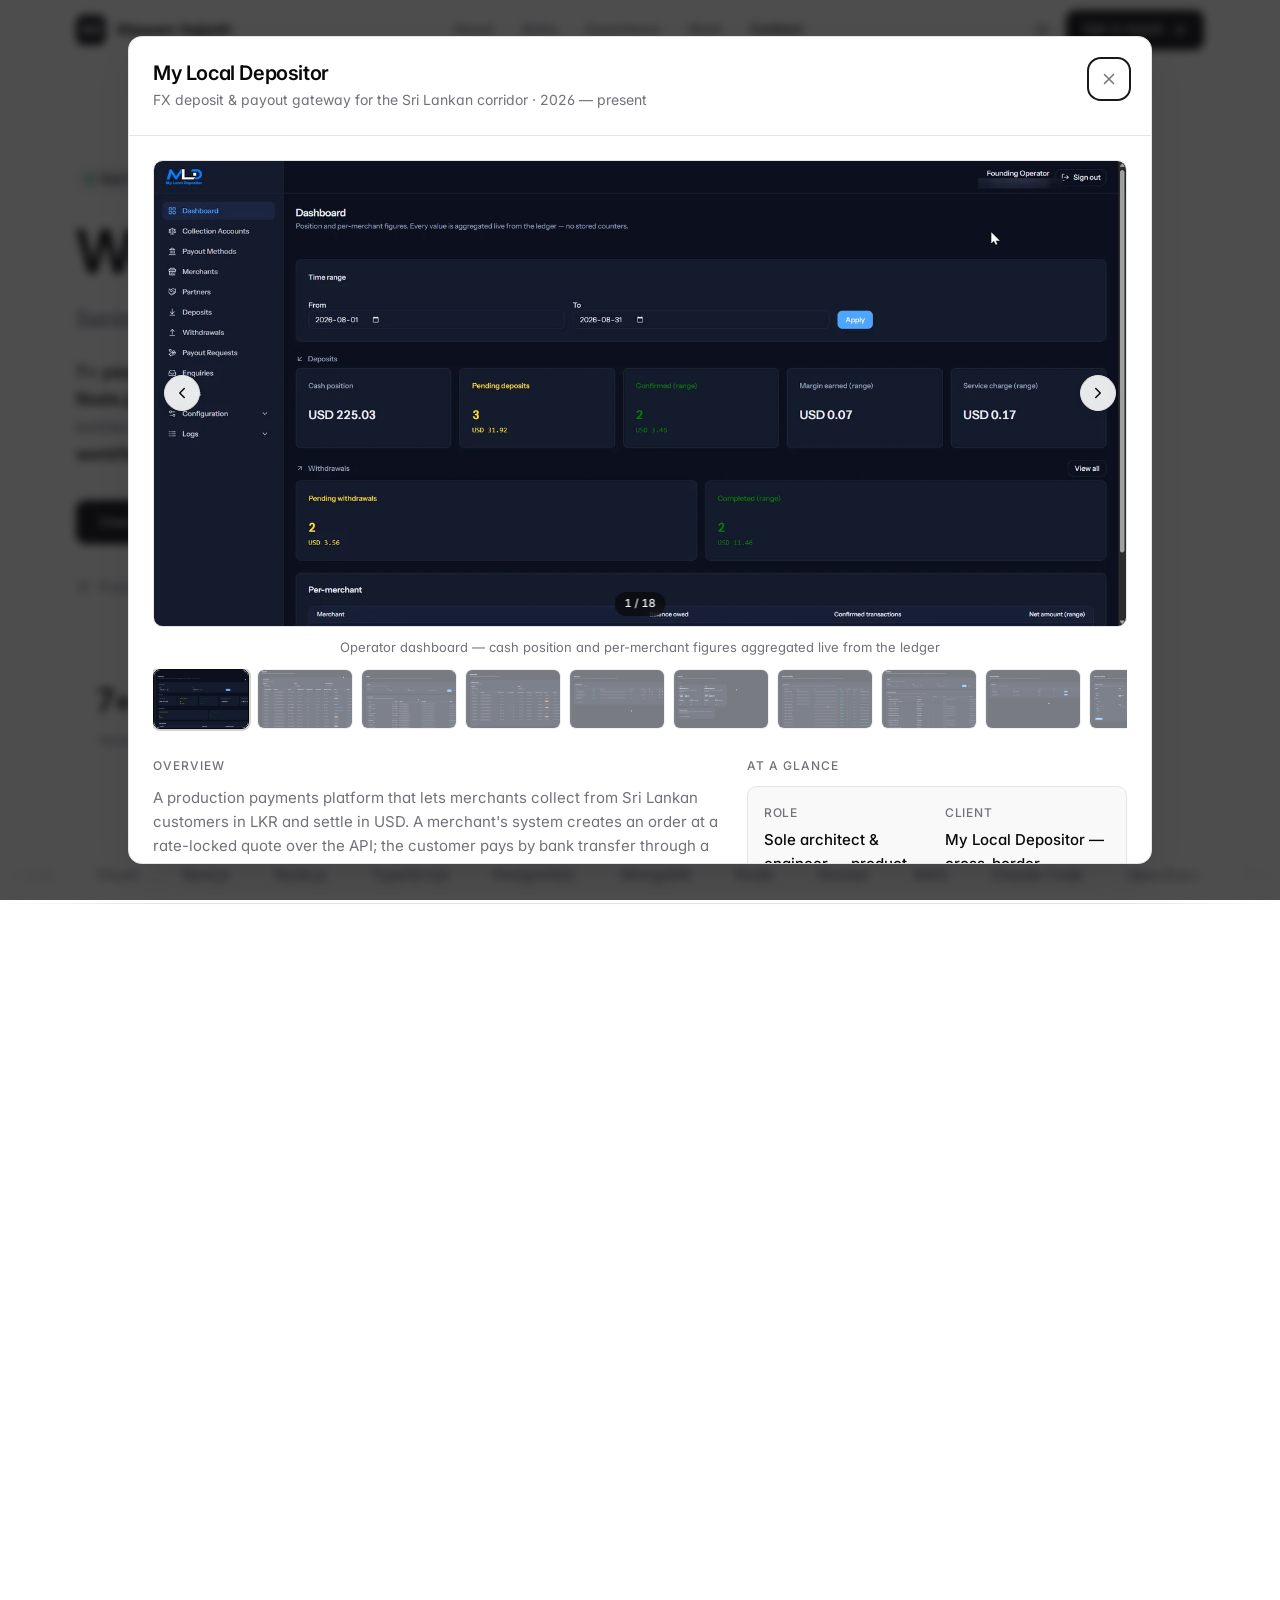
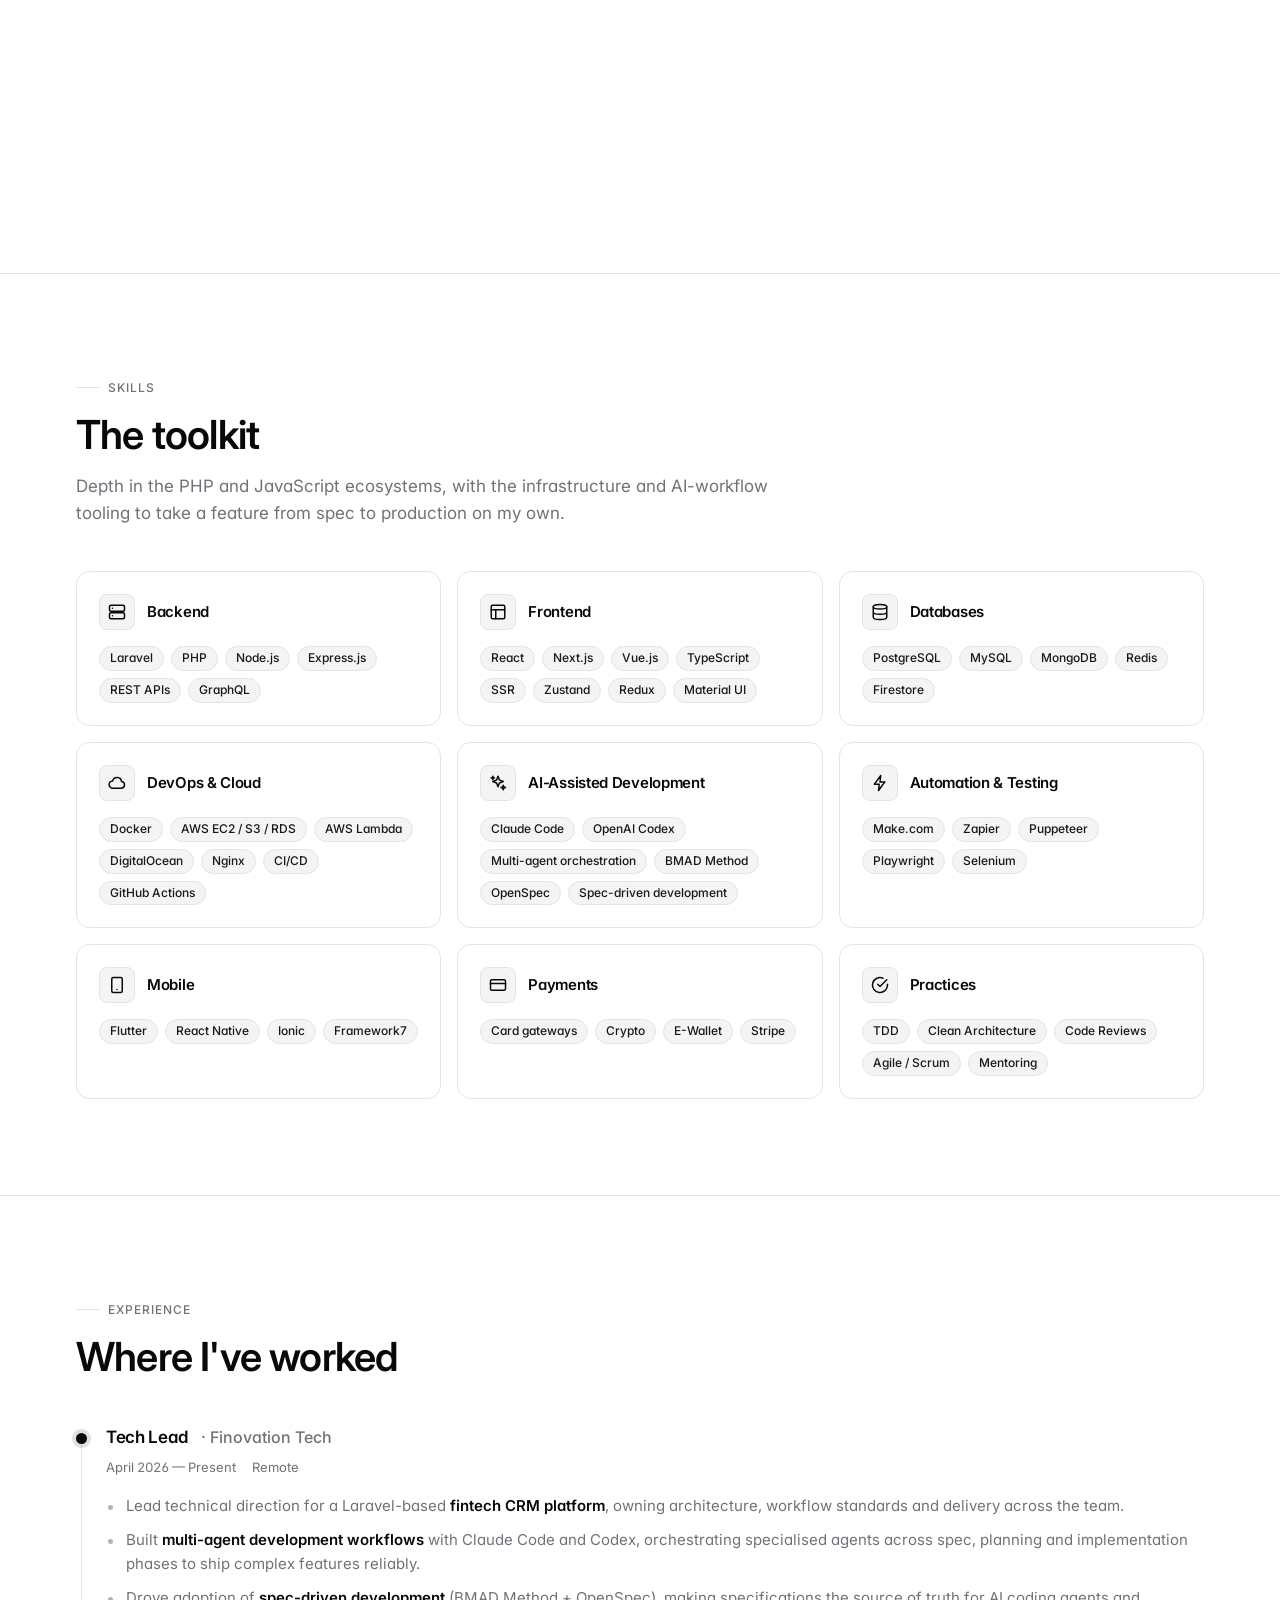
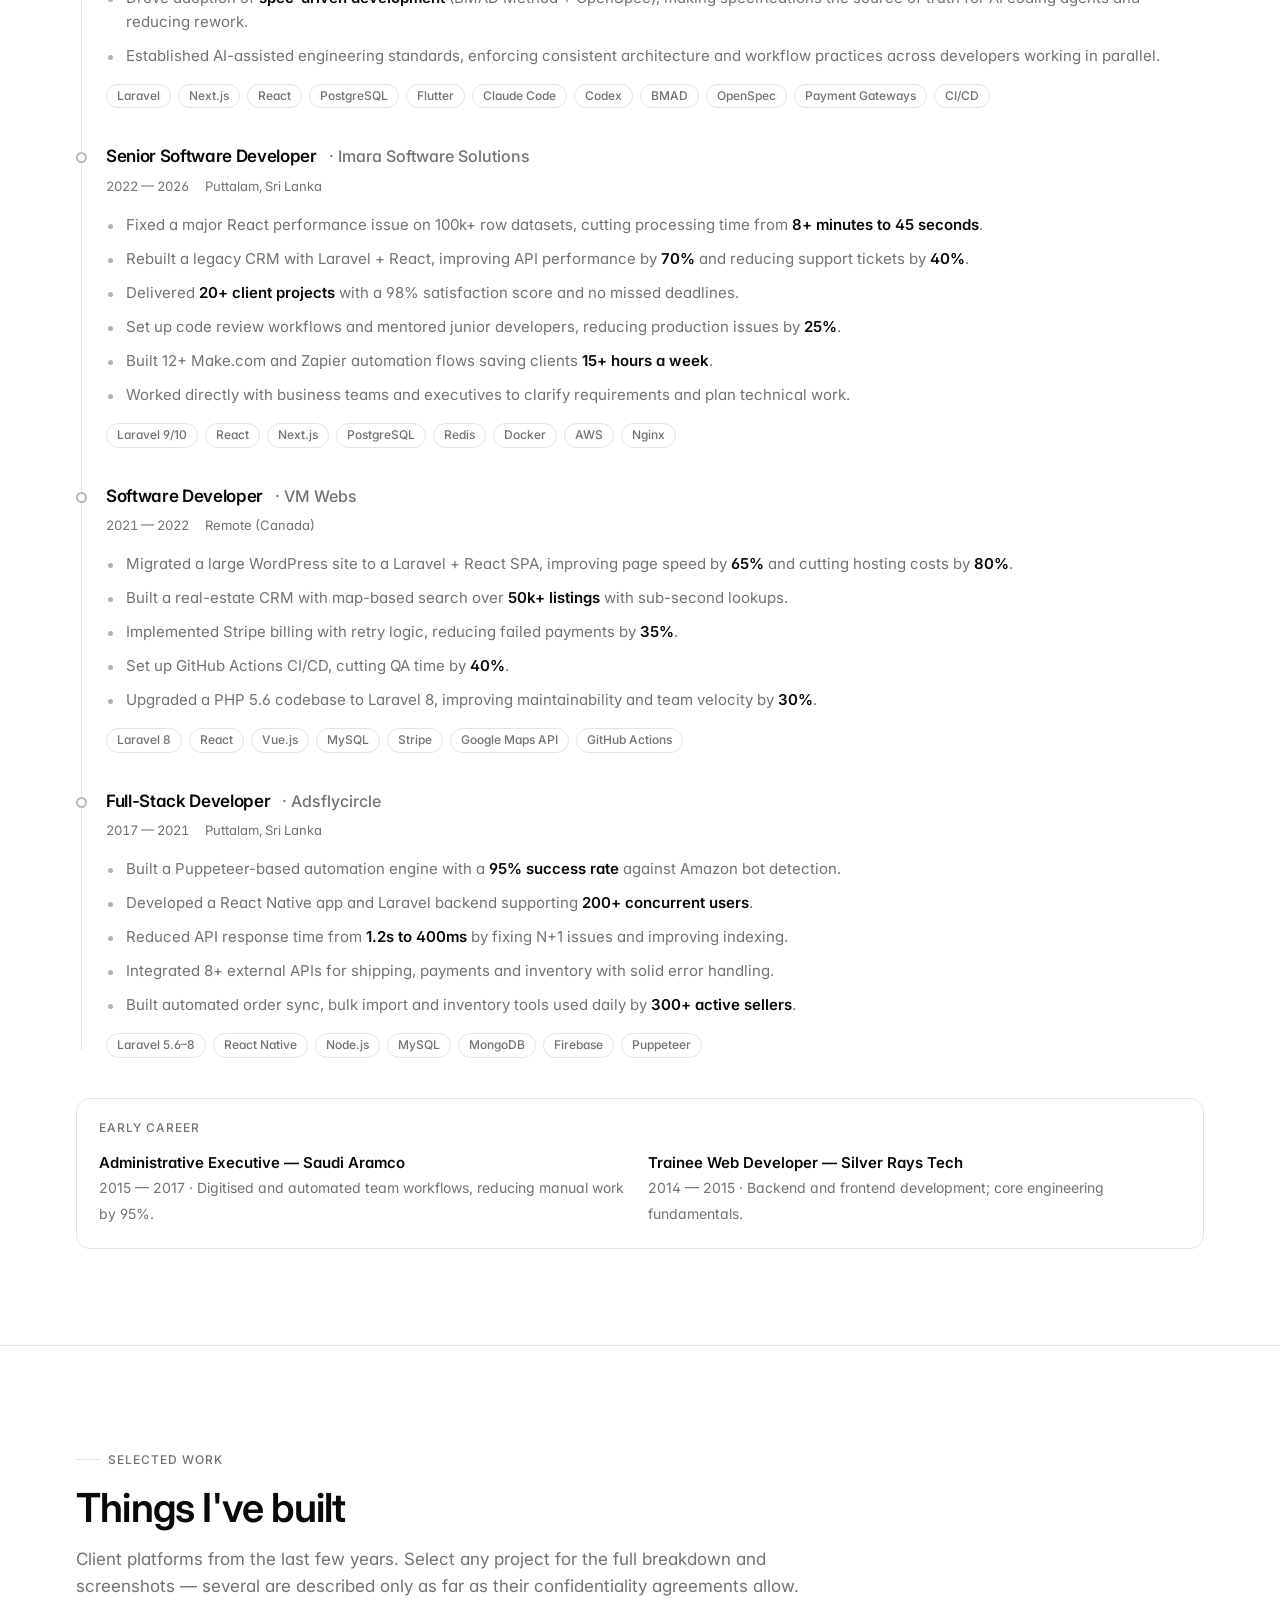
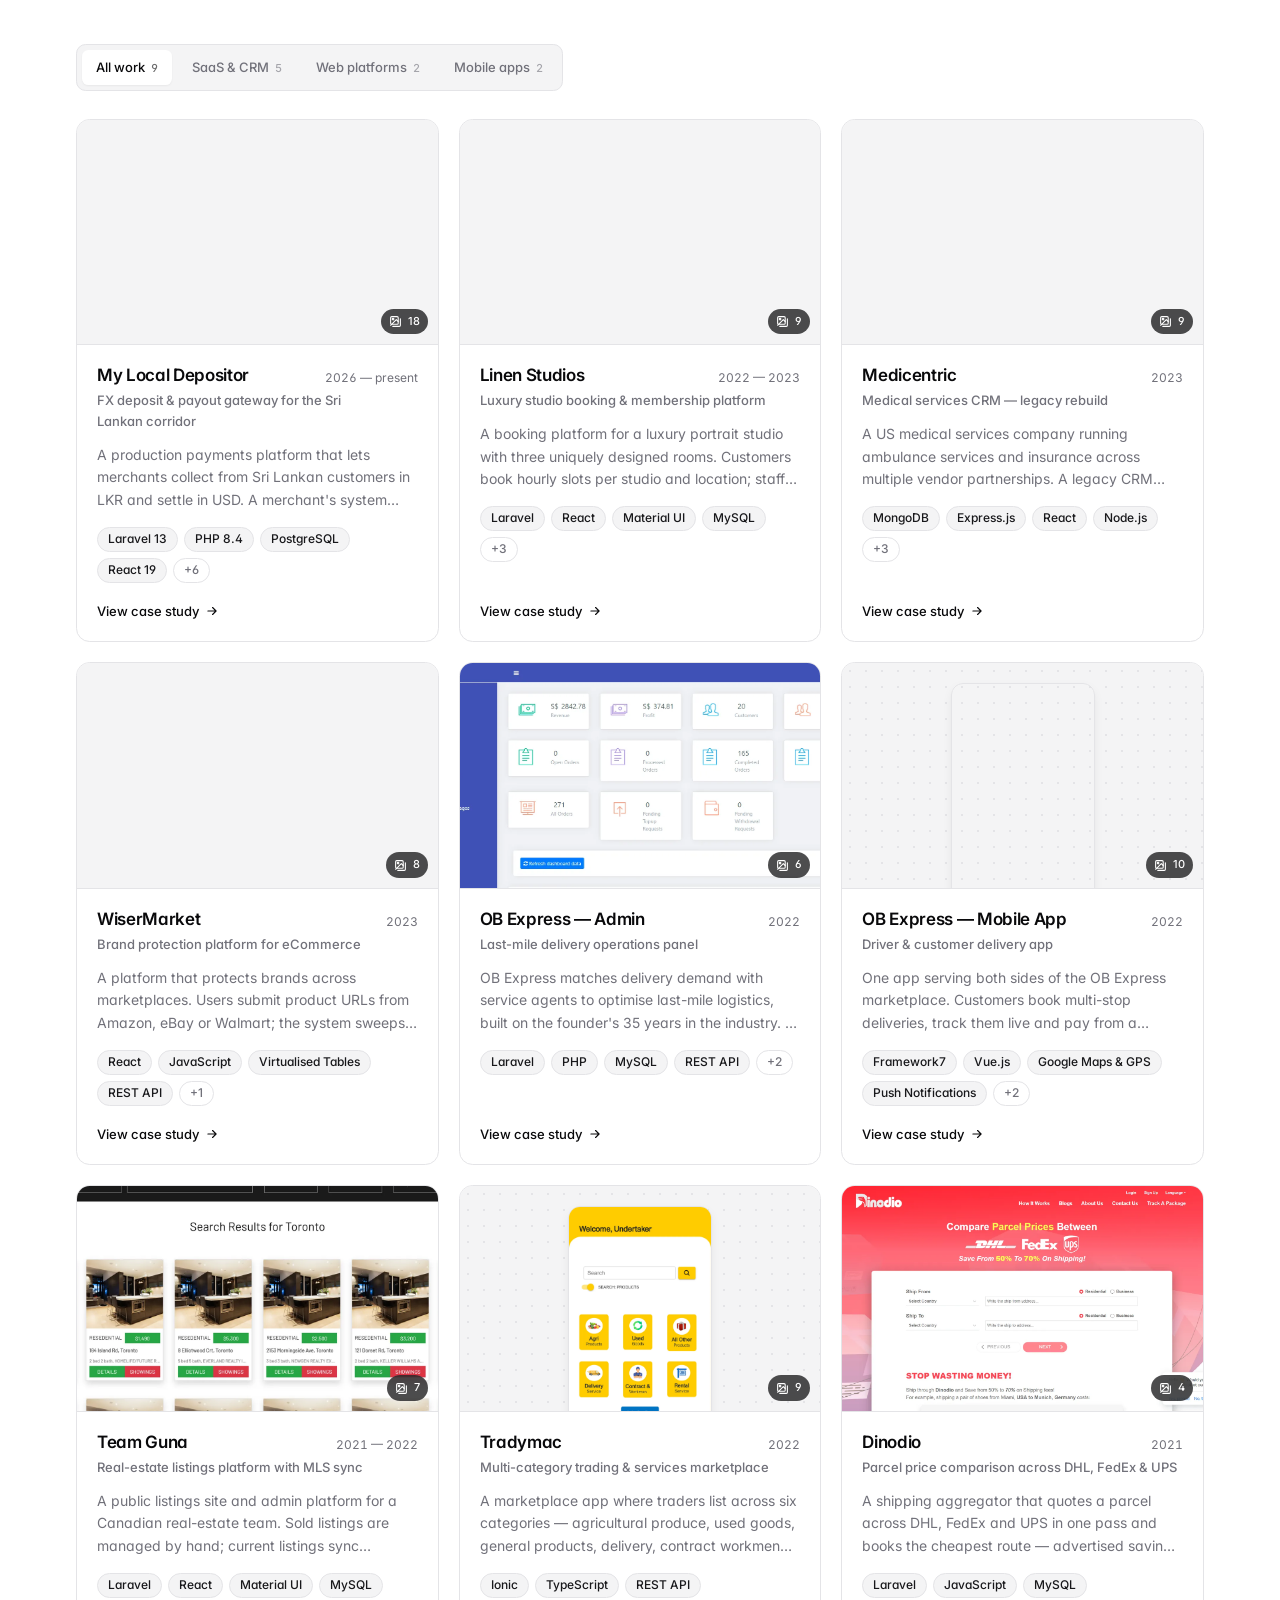
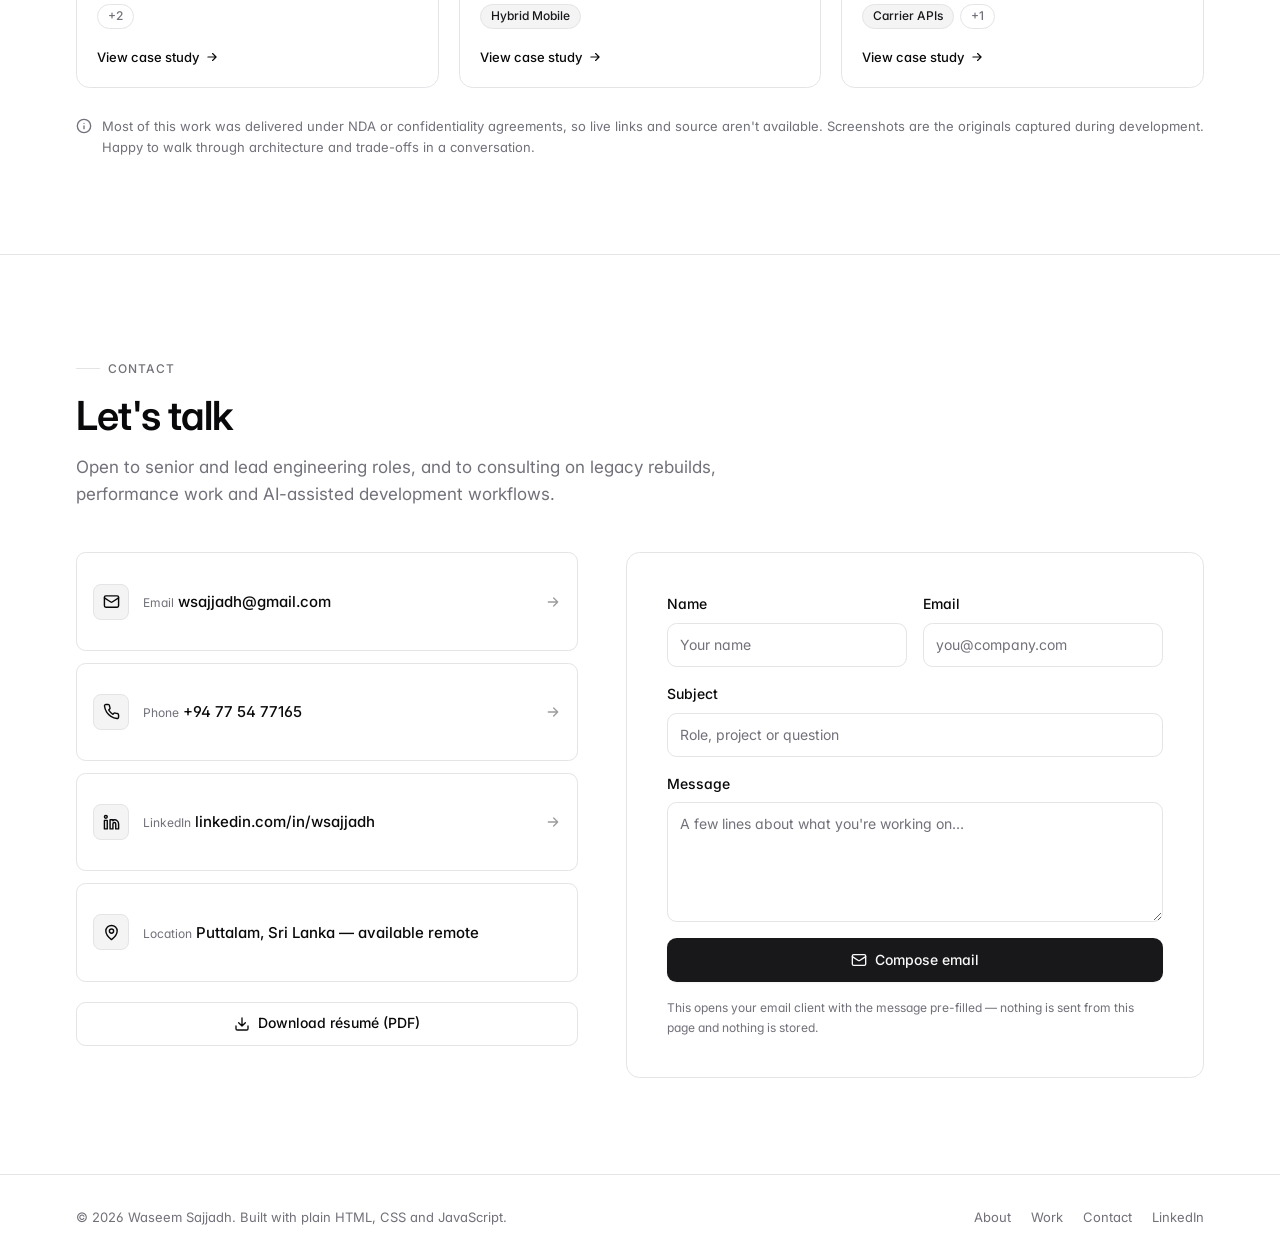
<file: __preview.html>
<!DOCTYPE html>
<html lang="en" data-theme="light">
<head>
<meta charset="utf-8">
<meta name="viewport" content="width=device-width, initial-scale=1">
<title>Waseem Sajjadh — Senior Full-Stack Engineer</title>
<meta name="description" content="Senior full-stack engineer and tech lead with 7+ years building SaaS platforms, CRMs and automation systems in Laravel, Node.js and React/Next.js — now focused on AI-assisted, spec-driven development workflows.">
<meta name="author" content="Waseem Sajjadh">
<meta name="theme-color" content="#ffffff" media="(prefers-color-scheme: light)">
<meta name="theme-color" content="#09090b" media="(prefers-color-scheme: dark)">

<meta property="og:type" content="website">
<meta property="og:title" content="Waseem Sajjadh — Senior Full-Stack Engineer">
<meta property="og:description" content="7+ years building SaaS platforms, CRMs and automation systems. Laravel · Node.js · React/Next.js · AI-assisted development.">
<meta property="og:image" content="assets/img/linen/01-dashboard.webp">
<meta name="twitter:card" content="summary_large_image">

<link rel="icon" href="data:image/svg+xml,<svg xmlns='http://www.w3.org/2000/svg' viewBox='0 0 100 100'><rect width='100' height='100' rx='22' fill='%2309090b'/><text x='50' y='50' font-family='Inter,Arial,sans-serif' font-size='42' font-weight='600' fill='%23fafafa' text-anchor='middle' dominant-baseline='central'>WS</text></svg>">

<link rel="preconnect" href="https://fonts.googleapis.com">
<link rel="preconnect" href="https://fonts.gstatic.com" crossorigin>
<link rel="stylesheet" href="https://fonts.googleapis.com/css2?family=Inter:wght@400;500;600;700&display=swap">
<link rel="stylesheet" href="css/styles.css">

<script>
  // Set the theme before first paint to avoid a flash of the wrong colours.
  (function () {
    try {
      var stored = localStorage.getItem("theme");
      var dark = stored ? stored === "dark"
        : window.matchMedia("(prefers-color-scheme: dark)").matches;
      document.documentElement.setAttribute("data-theme", dark ? "dark" : "light");
    } catch (e) {}
  })();
</script>

<script type="application/ld+json">
{
  "@context": "https://schema.org",
  "@type": "Person",
  "name": "Waseem Sajjadh",
  "jobTitle": "Senior Full-Stack Engineer",
  "email": "mailto:wsajjadh@gmail.com",
  "telephone": "+94775477165",
  "address": { "@type": "PostalAddress", "addressLocality": "Puttalam", "addressCountry": "Sri Lanka" },
  "sameAs": ["https://www.linkedin.com/in/wsajjadh"],
  "knowsAbout": ["Laravel", "Node.js", "React", "Next.js", "PostgreSQL", "Docker", "AWS", "AI-assisted development"]
}
</script>
</head>

<body>
<a class="skip-link" href="#main">Skip to content</a>

<!-- ============ Icon sprite ============ -->
<svg width="0" height="0" style="position:absolute" aria-hidden="true" focusable="false">
  <symbol id="icon-sun" viewBox="0 0 24 24" fill="none" stroke="currentColor" stroke-width="2" stroke-linecap="round" stroke-linejoin="round"><circle cx="12" cy="12" r="4"/><path d="M12 2v2M12 20v2M4.93 4.93l1.41 1.41M17.66 17.66l1.41 1.41M2 12h2M20 12h2M6.34 17.66l-1.41 1.41M19.07 4.93l-1.41 1.41"/></symbol>
  <symbol id="icon-moon" viewBox="0 0 24 24" fill="none" stroke="currentColor" stroke-width="2" stroke-linecap="round" stroke-linejoin="round"><path d="M12 3a6 6 0 0 0 9 9 9 9 0 1 1-9-9Z"/></symbol>
  <symbol id="icon-menu" viewBox="0 0 24 24" fill="none" stroke="currentColor" stroke-width="2" stroke-linecap="round"><path d="M4 6h16M4 12h16M4 18h16"/></symbol>
  <symbol id="icon-close" viewBox="0 0 24 24" fill="none" stroke="currentColor" stroke-width="2" stroke-linecap="round"><path d="M18 6 6 18M6 6l12 12"/></symbol>
  <symbol id="icon-mail" viewBox="0 0 24 24" fill="none" stroke="currentColor" stroke-width="2" stroke-linecap="round" stroke-linejoin="round"><rect x="2" y="4" width="20" height="16" rx="2"/><path d="m22 7-8.97 5.7a1.94 1.94 0 0 1-2.06 0L2 7"/></symbol>
  <symbol id="icon-phone" viewBox="0 0 24 24" fill="none" stroke="currentColor" stroke-width="2" stroke-linecap="round" stroke-linejoin="round"><path d="M22 16.92v3a2 2 0 0 1-2.18 2 19.79 19.79 0 0 1-8.63-3.07 19.5 19.5 0 0 1-6-6 19.79 19.79 0 0 1-3.07-8.67A2 2 0 0 1 4.11 2h3a2 2 0 0 1 2 1.72c.13.96.36 1.9.7 2.81a2 2 0 0 1-.45 2.11L8.09 9.91a16 16 0 0 0 6 6l1.27-1.27a2 2 0 0 1 2.11-.45c.9.34 1.85.57 2.81.7A2 2 0 0 1 22 16.92Z"/></symbol>
  <symbol id="icon-pin" viewBox="0 0 24 24" fill="none" stroke="currentColor" stroke-width="2" stroke-linecap="round" stroke-linejoin="round"><path d="M20 10c0 6-8 12-8 12s-8-6-8-12a8 8 0 0 1 16 0Z"/><circle cx="12" cy="10" r="3"/></symbol>
  <symbol id="icon-linkedin" viewBox="0 0 24 24" fill="none" stroke="currentColor" stroke-width="2" stroke-linecap="round" stroke-linejoin="round"><path d="M16 8a6 6 0 0 1 6 6v7h-4v-7a2 2 0 0 0-4 0v7h-4v-13h4v1.5A6 6 0 0 1 16 8Z"/><rect x="2" y="9" width="4" height="12"/><circle cx="4" cy="4" r="2"/></symbol>
  <symbol id="icon-download" viewBox="0 0 24 24" fill="none" stroke="currentColor" stroke-width="2" stroke-linecap="round" stroke-linejoin="round"><path d="M21 15v4a2 2 0 0 1-2 2H5a2 2 0 0 1-2-2v-4M7 10l5 5 5-5M12 15V3"/></symbol>
  <symbol id="icon-arrow-right" viewBox="0 0 24 24" fill="none" stroke="currentColor" stroke-width="2" stroke-linecap="round" stroke-linejoin="round"><path d="M5 12h14M13 6l6 6-6 6"/></symbol>
  <symbol id="icon-arrow-up" viewBox="0 0 24 24" fill="none" stroke="currentColor" stroke-width="2" stroke-linecap="round" stroke-linejoin="round"><path d="M12 19V5M6 11l6-6 6 6"/></symbol>
  <symbol id="icon-chevron-left" viewBox="0 0 24 24" fill="none" stroke="currentColor" stroke-width="2" stroke-linecap="round" stroke-linejoin="round"><path d="m15 18-6-6 6-6"/></symbol>
  <symbol id="icon-chevron-right" viewBox="0 0 24 24" fill="none" stroke="currentColor" stroke-width="2" stroke-linecap="round" stroke-linejoin="round"><path d="m9 18 6-6-6-6"/></symbol>
  <symbol id="icon-images" viewBox="0 0 24 24" fill="none" stroke="currentColor" stroke-width="2" stroke-linecap="round" stroke-linejoin="round"><rect x="3" y="3" width="14" height="14" rx="2"/><path d="M7 21h12a2 2 0 0 0 2-2V7"/><circle cx="7.5" cy="7.5" r="1.5"/><path d="m17 12-3.5-3.5L3 19"/></symbol>
  <symbol id="icon-info" viewBox="0 0 24 24" fill="none" stroke="currentColor" stroke-width="2" stroke-linecap="round" stroke-linejoin="round"><circle cx="12" cy="12" r="10"/><path d="M12 16v-4M12 8h.01"/></symbol>
  <symbol id="icon-server" viewBox="0 0 24 24" fill="none" stroke="currentColor" stroke-width="2" stroke-linecap="round" stroke-linejoin="round"><rect x="2" y="3" width="20" height="8" rx="2"/><rect x="2" y="13" width="20" height="8" rx="2"/><path d="M6 7h.01M6 17h.01"/></symbol>
  <symbol id="icon-layout" viewBox="0 0 24 24" fill="none" stroke="currentColor" stroke-width="2" stroke-linecap="round" stroke-linejoin="round"><rect x="3" y="3" width="18" height="18" rx="2"/><path d="M3 9h18M9 21V9"/></symbol>
  <symbol id="icon-database" viewBox="0 0 24 24" fill="none" stroke="currentColor" stroke-width="2" stroke-linecap="round" stroke-linejoin="round"><ellipse cx="12" cy="5" rx="9" ry="3"/><path d="M3 5v14c0 1.66 4 3 9 3s9-1.34 9-3V5M3 12c0 1.66 4 3 9 3s9-1.34 9-3"/></symbol>
  <symbol id="icon-cloud" viewBox="0 0 24 24" fill="none" stroke="currentColor" stroke-width="2" stroke-linecap="round" stroke-linejoin="round"><path d="M17.5 19a4.5 4.5 0 0 0 .5-8.97A6 6 0 0 0 6.2 9.2 4 4 0 0 0 6.5 19h11Z"/></symbol>
  <symbol id="icon-sparkles" viewBox="0 0 24 24" fill="none" stroke="currentColor" stroke-width="2" stroke-linecap="round" stroke-linejoin="round"><path d="m12 3 1.9 5.1L19 10l-5.1 1.9L12 17l-1.9-5.1L5 10l5.1-1.9L12 3ZM19 15l.8 2.2L22 18l-2.2.8L19 21l-.8-2.2L16 18l2.2-.8L19 15ZM5 3l.6 1.6L7.2 5.2 5.6 5.8 5 7.4 4.4 5.8 2.8 5.2l1.6-.6L5 3Z"/></symbol>
  <symbol id="icon-zap" viewBox="0 0 24 24" fill="none" stroke="currentColor" stroke-width="2" stroke-linecap="round" stroke-linejoin="round"><path d="M13 2 4.5 13.5H11l-1 8.5 8.5-11.5H12l1-8.5Z"/></symbol>
  <symbol id="icon-check" viewBox="0 0 24 24" fill="none" stroke="currentColor" stroke-width="2" stroke-linecap="round" stroke-linejoin="round"><path d="M22 11.1V12a10 10 0 1 1-5.93-9.14"/><path d="m9 11 3 3 9-9"/></symbol>
  <symbol id="icon-smartphone" viewBox="0 0 24 24" fill="none" stroke="currentColor" stroke-width="2" stroke-linecap="round" stroke-linejoin="round"><rect x="5" y="2" width="14" height="20" rx="2"/><path d="M12 18h.01"/></symbol>
  <symbol id="icon-card" viewBox="0 0 24 24" fill="none" stroke="currentColor" stroke-width="2" stroke-linecap="round" stroke-linejoin="round"><rect x="2" y="5" width="20" height="14" rx="2"/><path d="M2 10h20"/></symbol>
</svg>

<!-- ============ Header ============ -->
<header class="header" id="header">
  <div class="container header__inner">
    <a class="brand" href="#top" aria-label="Waseem Sajjadh — home">
      <span class="brand__mark" aria-hidden="true">WS</span>
      <span class="brand__name">Waseem Sajjadh</span>
    </a>

    <nav class="nav" id="nav" aria-label="Primary">
      <a class="nav__link" href="#about">About</a>
      <a class="nav__link" href="#skills">Skills</a>
      <a class="nav__link" href="#experience">Experience</a>
      <a class="nav__link" href="#work">Work</a>
      <a class="nav__link" href="#contact">Contact</a>
    </nav>

    <div class="header__actions">
      <button class="icon-btn theme-toggle" id="themeToggle" type="button" aria-label="Toggle dark mode">
        <svg class="icon-sun" aria-hidden="true"><use href="#icon-sun"/></svg>
        <svg class="icon-moon" aria-hidden="true"><use href="#icon-moon"/></svg>
      </button>
      <a class="btn btn--primary header__cta" href="#contact">
        Get in touch
        <svg aria-hidden="true"><use href="#icon-arrow-right"/></svg>
      </a>
      <button class="icon-btn menu-toggle" id="menuToggle" type="button"
              aria-label="Toggle navigation menu" aria-expanded="false" aria-controls="mobileNav">
        <svg class="icon-menu" aria-hidden="true"><use href="#icon-menu"/></svg>
        <svg class="icon-close" aria-hidden="true"><use href="#icon-close"/></svg>
      </button>
    </div>
  </div>
</header>

<nav class="mobile-nav" id="mobileNav" aria-label="Mobile">
  <a href="#about">About</a>
  <a href="#skills">Skills</a>
  <a href="#experience">Experience</a>
  <a href="#work">Work</a>
  <a href="#contact">Contact</a>
  <a class="btn btn--primary btn--lg btn--block" href="assets/Waseem-Sajjadh-Resume.pdf" download>
    <svg aria-hidden="true"><use href="#icon-download"/></svg>
    Download résumé
  </a>
</nav>

<main id="main">
  <span id="top"></span>

  <!-- ============ Hero ============ -->
  <section class="hero">
    <div class="hero__grid-bg" aria-hidden="true"></div>
    <div class="container hero__inner">
      <div>
        <span class="badge badge--dot hero__eyebrow">Open to senior &amp; lead engineering roles</span>

        <h1 class="hero__title">Waseem Sajjadh</h1>
        <p class="hero__role">Senior Full-Stack Engineer &amp; Tech Lead</p>

        <p class="hero__summary">
          <strong>7+ years</strong> building SaaS platforms, CRMs and automation systems in
          <strong>Laravel</strong>, <strong>Node.js</strong> and <strong>React/Next.js</strong>.
          I rebuild legacy systems, kill performance bottlenecks, and ship on time — now
          orchestrating <strong>multi-agent, spec-driven AI workflows</strong> to do it faster
          without loosening engineering standards.
        </p>

        <div class="hero__actions">
          <a class="btn btn--primary btn--lg" href="#work">
            View selected work
            <svg aria-hidden="true"><use href="#icon-arrow-right"/></svg>
          </a>
          <a class="btn btn--outline btn--lg" href="assets/Waseem-Sajjadh-Resume.pdf" download>
            <svg aria-hidden="true"><use href="#icon-download"/></svg>
            Download résumé
          </a>
        </div>

        <ul class="hero__meta">
          <li><svg aria-hidden="true"><use href="#icon-pin"/></svg> Puttalam, Sri Lanka · Remote</li>
          <li><svg aria-hidden="true"><use href="#icon-mail"/></svg> <a href="mailto:wsajjadh@gmail.com">wsajjadh@gmail.com</a></li>
          <li><svg aria-hidden="true"><use href="#icon-phone"/></svg> <a href="tel:+94775477165">+94 77 54 77165</a></li>
          <li><svg aria-hidden="true"><use href="#icon-linkedin"/></svg> <a href="https://www.linkedin.com/in/wsajjadh" target="_blank" rel="noopener">linkedin.com/in/wsajjadh</a></li>
        </ul>
      </div>

      <ul class="stats reveal">
        <li class="stat">
          <div class="stat__value">7+</div>
          <div class="stat__label">Years building production software</div>
        </li>
        <li class="stat">
          <div class="stat__value">20+</div>
          <div class="stat__label">Client projects delivered</div>
        </li>
        <li class="stat">
          <div class="stat__value">98%</div>
          <div class="stat__label">Client satisfaction, no missed deadlines</div>
        </li>
        <li class="stat">
          <div class="stat__value">8min → 45s</div>
          <div class="stat__label">Processing time on 100k+ row datasets</div>
        </li>
      </ul>
    </div>

    <div class="marquee" aria-hidden="true">
      <div class="marquee__track">
        <span class="marquee__item">Laravel</span><span class="marquee__item">React</span>
        <span class="marquee__item">Next.js</span><span class="marquee__item">Node.js</span>
        <span class="marquee__item">TypeScript</span><span class="marquee__item">PostgreSQL</span>
        <span class="marquee__item">MongoDB</span><span class="marquee__item">Redis</span>
        <span class="marquee__item">Docker</span><span class="marquee__item">AWS</span>
        <span class="marquee__item">Claude Code</span><span class="marquee__item">OpenSpec</span>
        <span class="marquee__item">Flutter</span><span class="marquee__item">Playwright</span>
        <!-- duplicated for a seamless loop -->
        <span class="marquee__item">Laravel</span><span class="marquee__item">React</span>
        <span class="marquee__item">Next.js</span><span class="marquee__item">Node.js</span>
        <span class="marquee__item">TypeScript</span><span class="marquee__item">PostgreSQL</span>
        <span class="marquee__item">MongoDB</span><span class="marquee__item">Redis</span>
        <span class="marquee__item">Docker</span><span class="marquee__item">AWS</span>
        <span class="marquee__item">Claude Code</span><span class="marquee__item">OpenSpec</span>
        <span class="marquee__item">Flutter</span><span class="marquee__item">Playwright</span>
      </div>
    </div>
  </section>

  <!-- ============ About ============ -->
  <section class="section section--flush" id="about">
    <div class="container">
      <div class="section__head reveal">
        <span class="section__eyebrow">About</span>
        <h2 class="section__title">Engineering that holds up after the demo</h2>
      </div>

      <div class="about">
        <div class="about__body reveal">
          <p>
            I lead technical direction on a Laravel-based fintech CRM at Finovation Tech — owning
            architecture, workflow standards and delivery across the team. Before that I spent four
            years as a senior developer taking on the work nobody else wanted: legacy rebuilds,
            8-minute page loads, N+1 queries buried three layers deep.
          </p>
          <p>
            Most of what I'm proud of is unglamorous. A React grid that choked on 100k rows now
            renders in 45 seconds instead of eight minutes. A CRM rebuilt on Laravel + React that cut
            support tickets by 40%. A PHP 5.6 codebase upgraded to Laravel 8 without stopping feature
            work. The pattern is the same each time — find the real bottleneck, fix it properly, keep
            the team shipping while it happens.
          </p>
          <p>
            Lately my focus has shifted to <strong>AI-assisted development</strong>: orchestrating
            specialised agents across spec, planning and implementation phases with Claude Code and
            Codex, and driving adoption of spec-driven development (BMAD Method, OpenSpec) so
            specifications — not prompts — are the source of truth. It cuts rework, and it keeps
            architecture consistent when several developers work in parallel.
          </p>
          <p>
            I work directly with stakeholders, mentor the developers around me, and review code like
            it's going to outlive me. Comfortable remote, comfortable leading.
          </p>
        </div>

        <aside class="about__aside reveal">
          <div class="card fact">
            <div class="fact__label">Currently</div>
            <div class="fact__value">Tech Lead at Finovation Tech</div>
          </div>
          <div class="card fact">
            <div class="fact__label">Based in</div>
            <div class="fact__value">Puttalam, Sri Lanka — remote-first</div>
          </div>
          <div class="card fact">
            <div class="fact__label">Languages</div>
            <div class="fact__value">English (Professional) · Tamil (Native) · Sinhala (Professional)</div>
          </div>
          <div class="card fact">
            <div class="fact__label">Education</div>
            <div class="fact__value">
              Web Development Intensive — Ecoz Labs<br>
              Diploma in Network Administration — WinSYS Networks
            </div>
          </div>
          <div class="card fact">
            <div class="fact__label">Best way to reach me</div>
            <div class="fact__value"><a href="mailto:wsajjadh@gmail.com">wsajjadh@gmail.com</a></div>
          </div>
        </aside>
      </div>
    </div>
  </section>

  <!-- ============ Skills ============ -->
  <section class="section" id="skills">
    <div class="container">
      <div class="section__head reveal">
        <span class="section__eyebrow">Skills</span>
        <h2 class="section__title">The toolkit</h2>
        <p class="section__desc">
          Depth in the PHP and JavaScript ecosystems, with the infrastructure and AI-workflow
          tooling to take a feature from spec to production on my own.
        </p>
      </div>

      <div class="skills">
        <article class="card skill-card reveal">
          <div class="skill-card__head">
            <span class="skill-card__icon"><svg aria-hidden="true"><use href="#icon-server"/></svg></span>
            <h3 class="skill-card__title">Backend</h3>
          </div>
          <div class="skill-card__list">
            <span class="badge">Laravel</span><span class="badge">PHP</span>
            <span class="badge">Node.js</span><span class="badge">Express.js</span>
            <span class="badge">REST APIs</span><span class="badge">GraphQL</span>
          </div>
        </article>

        <article class="card skill-card reveal">
          <div class="skill-card__head">
            <span class="skill-card__icon"><svg aria-hidden="true"><use href="#icon-layout"/></svg></span>
            <h3 class="skill-card__title">Frontend</h3>
          </div>
          <div class="skill-card__list">
            <span class="badge">React</span><span class="badge">Next.js</span>
            <span class="badge">Vue.js</span><span class="badge">TypeScript</span>
            <span class="badge">SSR</span><span class="badge">Zustand</span>
            <span class="badge">Redux</span><span class="badge">Material UI</span>
          </div>
        </article>

        <article class="card skill-card reveal">
          <div class="skill-card__head">
            <span class="skill-card__icon"><svg aria-hidden="true"><use href="#icon-database"/></svg></span>
            <h3 class="skill-card__title">Databases</h3>
          </div>
          <div class="skill-card__list">
            <span class="badge">PostgreSQL</span><span class="badge">MySQL</span>
            <span class="badge">MongoDB</span><span class="badge">Redis</span>
            <span class="badge">Firestore</span>
          </div>
        </article>

        <article class="card skill-card reveal">
          <div class="skill-card__head">
            <span class="skill-card__icon"><svg aria-hidden="true"><use href="#icon-cloud"/></svg></span>
            <h3 class="skill-card__title">DevOps &amp; Cloud</h3>
          </div>
          <div class="skill-card__list">
            <span class="badge">Docker</span><span class="badge">AWS EC2 / S3 / RDS</span>
            <span class="badge">AWS Lambda</span><span class="badge">DigitalOcean</span>
            <span class="badge">Nginx</span><span class="badge">CI/CD</span>
            <span class="badge">GitHub Actions</span>
          </div>
        </article>

        <article class="card skill-card reveal">
          <div class="skill-card__head">
            <span class="skill-card__icon"><svg aria-hidden="true"><use href="#icon-sparkles"/></svg></span>
            <h3 class="skill-card__title">AI-Assisted Development</h3>
          </div>
          <div class="skill-card__list">
            <span class="badge">Claude Code</span><span class="badge">OpenAI Codex</span>
            <span class="badge">Multi-agent orchestration</span><span class="badge">BMAD Method</span>
            <span class="badge">OpenSpec</span><span class="badge">Spec-driven development</span>
          </div>
        </article>

        <article class="card skill-card reveal">
          <div class="skill-card__head">
            <span class="skill-card__icon"><svg aria-hidden="true"><use href="#icon-zap"/></svg></span>
            <h3 class="skill-card__title">Automation &amp; Testing</h3>
          </div>
          <div class="skill-card__list">
            <span class="badge">Make.com</span><span class="badge">Zapier</span>
            <span class="badge">Puppeteer</span><span class="badge">Playwright</span>
            <span class="badge">Selenium</span>
          </div>
        </article>

        <article class="card skill-card reveal">
          <div class="skill-card__head">
            <span class="skill-card__icon"><svg aria-hidden="true"><use href="#icon-smartphone"/></svg></span>
            <h3 class="skill-card__title">Mobile</h3>
          </div>
          <div class="skill-card__list">
            <span class="badge">Flutter</span><span class="badge">React Native</span>
            <span class="badge">Ionic</span><span class="badge">Framework7</span>
          </div>
        </article>

        <article class="card skill-card reveal">
          <div class="skill-card__head">
            <span class="skill-card__icon"><svg aria-hidden="true"><use href="#icon-card"/></svg></span>
            <h3 class="skill-card__title">Payments</h3>
          </div>
          <div class="skill-card__list">
            <span class="badge">Card gateways</span><span class="badge">Crypto</span>
            <span class="badge">E-Wallet</span><span class="badge">Stripe</span>
          </div>
        </article>

        <article class="card skill-card reveal">
          <div class="skill-card__head">
            <span class="skill-card__icon"><svg aria-hidden="true"><use href="#icon-check"/></svg></span>
            <h3 class="skill-card__title">Practices</h3>
          </div>
          <div class="skill-card__list">
            <span class="badge">TDD</span><span class="badge">Clean Architecture</span>
            <span class="badge">Code Reviews</span><span class="badge">Agile / Scrum</span>
            <span class="badge">Mentoring</span>
          </div>
        </article>
      </div>
    </div>
  </section>

  <!-- ============ Experience ============ -->
  <section class="section" id="experience">
    <div class="container">
      <div class="section__head reveal">
        <span class="section__eyebrow">Experience</span>
        <h2 class="section__title">Where I've worked</h2>
      </div>

      <div class="timeline">
        <article class="job job--current reveal">
          <div class="job__head">
            <h3 class="job__title">Tech Lead</h3>
            <span class="job__company">Finovation Tech</span>
          </div>
          <div class="job__meta">
            <span>April 2026 — Present</span>
            <span>Remote</span>
          </div>
          <ul class="job__points">
            <li>Lead technical direction for a Laravel-based <strong>fintech CRM platform</strong>, owning architecture, workflow standards and delivery across the team.</li>
            <li>Built <strong>multi-agent development workflows</strong> with Claude Code and Codex, orchestrating specialised agents across spec, planning and implementation phases to ship complex features reliably.</li>
            <li>Drove adoption of <strong>spec-driven development</strong> (BMAD Method + OpenSpec), making specifications the source of truth for AI coding agents and reducing rework.</li>
            <li>Established AI-assisted engineering standards, enforcing consistent architecture and workflow practices across developers working in parallel.</li>
          </ul>
          <div class="job__stack">
            <span class="badge badge--plain">Laravel</span><span class="badge badge--plain">Next.js</span>
            <span class="badge badge--plain">React</span><span class="badge badge--plain">PostgreSQL</span>
            <span class="badge badge--plain">Flutter</span><span class="badge badge--plain">Claude Code</span>
            <span class="badge badge--plain">Codex</span><span class="badge badge--plain">BMAD</span>
            <span class="badge badge--plain">OpenSpec</span><span class="badge badge--plain">Payment Gateways</span>
            <span class="badge badge--plain">CI/CD</span>
          </div>
        </article>

        <article class="job reveal">
          <div class="job__head">
            <h3 class="job__title">Senior Software Developer</h3>
            <span class="job__company">Imara Software Solutions</span>
          </div>
          <div class="job__meta">
            <span>2022 — 2026</span>
            <span>Puttalam, Sri Lanka</span>
          </div>
          <ul class="job__points">
            <li>Fixed a major React performance issue on 100k+ row datasets, cutting processing time from <strong>8+ minutes to 45 seconds</strong>.</li>
            <li>Rebuilt a legacy CRM with Laravel + React, improving API performance by <strong>70%</strong> and reducing support tickets by <strong>40%</strong>.</li>
            <li>Delivered <strong>20+ client projects</strong> with a 98% satisfaction score and no missed deadlines.</li>
            <li>Set up code review workflows and mentored junior developers, reducing production issues by <strong>25%</strong>.</li>
            <li>Built 12+ Make.com and Zapier automation flows saving clients <strong>15+ hours a week</strong>.</li>
            <li>Worked directly with business teams and executives to clarify requirements and plan technical work.</li>
          </ul>
          <div class="job__stack">
            <span class="badge badge--plain">Laravel 9/10</span><span class="badge badge--plain">React</span>
            <span class="badge badge--plain">Next.js</span><span class="badge badge--plain">PostgreSQL</span>
            <span class="badge badge--plain">Redis</span><span class="badge badge--plain">Docker</span>
            <span class="badge badge--plain">AWS</span><span class="badge badge--plain">Nginx</span>
          </div>
        </article>

        <article class="job reveal">
          <div class="job__head">
            <h3 class="job__title">Software Developer</h3>
            <span class="job__company">VM Webs</span>
          </div>
          <div class="job__meta">
            <span>2021 — 2022</span>
            <span>Remote (Canada)</span>
          </div>
          <ul class="job__points">
            <li>Migrated a large WordPress site to a Laravel + React SPA, improving page speed by <strong>65%</strong> and cutting hosting costs by <strong>80%</strong>.</li>
            <li>Built a real-estate CRM with map-based search over <strong>50k+ listings</strong> with sub-second lookups.</li>
            <li>Implemented Stripe billing with retry logic, reducing failed payments by <strong>35%</strong>.</li>
            <li>Set up GitHub Actions CI/CD, cutting QA time by <strong>40%</strong>.</li>
            <li>Upgraded a PHP 5.6 codebase to Laravel 8, improving maintainability and team velocity by <strong>30%</strong>.</li>
          </ul>
          <div class="job__stack">
            <span class="badge badge--plain">Laravel 8</span><span class="badge badge--plain">React</span>
            <span class="badge badge--plain">Vue.js</span><span class="badge badge--plain">MySQL</span>
            <span class="badge badge--plain">Stripe</span><span class="badge badge--plain">Google Maps API</span>
            <span class="badge badge--plain">GitHub Actions</span>
          </div>
        </article>

        <article class="job reveal">
          <div class="job__head">
            <h3 class="job__title">Full-Stack Developer</h3>
            <span class="job__company">Adsflycircle</span>
          </div>
          <div class="job__meta">
            <span>2017 — 2021</span>
            <span>Puttalam, Sri Lanka</span>
          </div>
          <ul class="job__points">
            <li>Built a Puppeteer-based automation engine with a <strong>95% success rate</strong> against Amazon bot detection.</li>
            <li>Developed a React Native app and Laravel backend supporting <strong>200+ concurrent users</strong>.</li>
            <li>Reduced API response time from <strong>1.2s to 400ms</strong> by fixing N+1 issues and improving indexing.</li>
            <li>Integrated 8+ external APIs for shipping, payments and inventory with solid error handling.</li>
            <li>Built automated order sync, bulk import and inventory tools used daily by <strong>300+ active sellers</strong>.</li>
          </ul>
          <div class="job__stack">
            <span class="badge badge--plain">Laravel 5.6–8</span><span class="badge badge--plain">React Native</span>
            <span class="badge badge--plain">Node.js</span><span class="badge badge--plain">MySQL</span>
            <span class="badge badge--plain">MongoDB</span><span class="badge badge--plain">Firebase</span>
            <span class="badge badge--plain">Puppeteer</span>
          </div>
        </article>
      </div>

      <div class="card early reveal">
        <h3 class="early__title">Early career</h3>
        <div class="early__grid">
          <div class="early__item">
            <strong>Administrative Executive — Saudi Aramco</strong>
            <span>2015 — 2017 · Digitised and automated team workflows, reducing manual work by 95%.</span>
          </div>
          <div class="early__item">
            <strong>Trainee Web Developer — Silver Rays Tech</strong>
            <span>2014 — 2015 · Backend and frontend development; core engineering fundamentals.</span>
          </div>
        </div>
      </div>
    </div>
  </section>

  <!-- ============ Work ============ -->
  <section class="section" id="work">
    <div class="container">
      <div class="section__head reveal">
        <span class="section__eyebrow">Selected work</span>
        <h2 class="section__title">Things I've built</h2>
        <p class="section__desc">
          Client platforms from the last few years. Select any project for the full breakdown and
          screenshots — several are described only as far as their confidentiality agreements allow.
        </p>
      </div>

      <div class="filters reveal" id="filters" role="group" aria-label="Filter projects by type"></div>
      <div class="projects" id="projects"></div>

      <p class="projects-note reveal">
        <svg aria-hidden="true"><use href="#icon-info"/></svg>
        <span>
          Most of this work was delivered under NDA or confidentiality agreements, so live links and
          source aren't available. Screenshots are the originals captured during development. Happy
          to walk through architecture and trade-offs in a conversation.
        </span>
      </p>
    </div>
  </section>

  <!-- ============ Contact ============ -->
  <section class="section" id="contact">
    <div class="container">
      <div class="section__head reveal">
        <span class="section__eyebrow">Contact</span>
        <h2 class="section__title">Let's talk</h2>
        <p class="section__desc">
          Open to senior and lead engineering roles, and to consulting on legacy rebuilds,
          performance work and AI-assisted development workflows.
        </p>
      </div>

      <div class="contact">
        <div class="contact__list reveal">
          <a class="contact__item" href="mailto:wsajjadh@gmail.com">
            <span class="contact__icon"><svg aria-hidden="true"><use href="#icon-mail"/></svg></span>
            <span>
              <span class="contact__label">Email</span>
              <span class="contact__value">wsajjadh@gmail.com</span>
            </span>
            <svg class="contact__arrow" aria-hidden="true"><use href="#icon-arrow-right"/></svg>
          </a>

          <a class="contact__item" href="tel:+94775477165">
            <span class="contact__icon"><svg aria-hidden="true"><use href="#icon-phone"/></svg></span>
            <span>
              <span class="contact__label">Phone</span>
              <span class="contact__value">+94 77 54 77165</span>
            </span>
            <svg class="contact__arrow" aria-hidden="true"><use href="#icon-arrow-right"/></svg>
          </a>

          <a class="contact__item" href="https://www.linkedin.com/in/wsajjadh" target="_blank" rel="noopener">
            <span class="contact__icon"><svg aria-hidden="true"><use href="#icon-linkedin"/></svg></span>
            <span>
              <span class="contact__label">LinkedIn</span>
              <span class="contact__value">linkedin.com/in/wsajjadh</span>
            </span>
            <svg class="contact__arrow" aria-hidden="true"><use href="#icon-arrow-right"/></svg>
          </a>

          <div class="contact__item" style="cursor:default">
            <span class="contact__icon"><svg aria-hidden="true"><use href="#icon-pin"/></svg></span>
            <span>
              <span class="contact__label">Location</span>
              <span class="contact__value">Puttalam, Sri Lanka — available remote</span>
            </span>
          </div>

          <a class="btn btn--outline btn--lg btn--block" href="assets/Waseem-Sajjadh-Resume.pdf" download style="margin-top:.5rem">
            <svg aria-hidden="true"><use href="#icon-download"/></svg>
            Download résumé (PDF)
          </a>
        </div>

        <div class="card contact__panel reveal">
          <form class="form" id="contactForm" novalidate>
            <div class="form__row">
              <div class="field">
                <label for="cf-name">Name</label>
                <input id="cf-name" name="name" type="text" placeholder="Your name" required>
              </div>
              <div class="field">
                <label for="cf-email">Email</label>
                <input id="cf-email" name="email" type="email" placeholder="you@company.com" required>
              </div>
            </div>
            <div class="field">
              <label for="cf-subject">Subject</label>
              <input id="cf-subject" name="subject" type="text" placeholder="Role, project or question">
            </div>
            <div class="field">
              <label for="cf-message">Message</label>
              <textarea id="cf-message" name="message" placeholder="A few lines about what you're working on…" required></textarea>
            </div>
            <button class="btn btn--primary btn--lg" type="submit">
              <svg aria-hidden="true"><use href="#icon-mail"/></svg>
              Compose email
            </button>
            <p class="form__hint">
              This opens your email client with the message pre-filled — nothing is sent from this
              page and nothing is stored.
            </p>
          </form>
        </div>
      </div>
    </div>
  </section>
</main>

<footer class="footer">
  <div class="container footer__inner">
    <p>© <span id="year">2026</span> Waseem Sajjadh. Built with plain HTML, CSS and JavaScript.</p>
    <nav class="footer__links" aria-label="Footer">
      <a href="#about">About</a>
      <a href="#work">Work</a>
      <a href="#contact">Contact</a>
      <a href="https://www.linkedin.com/in/wsajjadh" target="_blank" rel="noopener">LinkedIn</a>
    </nav>
  </div>
</footer>

<button class="to-top" id="toTop" type="button" aria-label="Back to top">
  <svg aria-hidden="true"><use href="#icon-arrow-up"/></svg>
</button>

<!-- ============ Project modal ============ -->
<div class="modal" id="projectModal" role="dialog" aria-modal="true" aria-labelledby="modalTitle" aria-hidden="true">
  <div class="modal__overlay" data-close></div>
  <div class="modal__panel">
    <header class="modal__header">
      <div>
        <h3 class="modal__title" id="modalTitle"></h3>
        <p class="modal__subtitle" id="modalSubtitle"></p>
      </div>
      <button class="icon-btn modal__close" type="button" data-close aria-label="Close project details">
        <svg aria-hidden="true"><use href="#icon-close"/></svg>
      </button>
    </header>

    <div class="modal__body">
      <section class="gallery" aria-label="Project screenshots">
        <div class="gallery__stage">
          <img id="galleryImage" alt="">
          <button class="gallery__nav gallery__nav--prev" id="galleryPrev" type="button" aria-label="Previous screenshot">
            <svg aria-hidden="true"><use href="#icon-chevron-left"/></svg>
          </button>
          <button class="gallery__nav gallery__nav--next" id="galleryNext" type="button" aria-label="Next screenshot">
            <svg aria-hidden="true"><use href="#icon-chevron-right"/></svg>
          </button>
          <span class="gallery__counter" id="galleryCounter"></span>
        </div>
        <p class="gallery__caption" id="galleryCaption"></p>
        <div class="gallery__thumbs" id="galleryThumbs"></div>
      </section>

      <div class="detail" id="modalDetail"></div>
    </div>
  </div>
</div>

<script src="js/projects.js"></script>
<script src="js/main.js"></script>

<script>
window.addEventListener('load', function () {
  setTimeout(function () {
    document.querySelector('[data-project="mld"]').click();
    setTimeout(function () {
      var panel = document.querySelector('.modal__panel');
      var body  = document.querySelector('.modal__body');
      var thumbs = document.querySelector('.gallery__thumbs');
      var rows = [['viewport', window.innerWidth],
                  ['docScrollW', document.documentElement.scrollWidth],
                  ['panel', Math.round(panel.getBoundingClientRect().width)],
                  ['body', Math.round(body.getBoundingClientRect().width), 'scrollW=' + body.scrollWidth],
                  ['thumbs', Math.round(thumbs.getBoundingClientRect().width), 'scrollW=' + thumbs.scrollWidth]];
      Array.prototype.forEach.call(body.children, function (c) {
        rows.push([c.className, Math.round(c.getBoundingClientRect().width), 'scrollW=' + c.scrollWidth]);
      });
      document.title = 'RESULT ' + JSON.stringify(rows);
    }, 1500);
  }, 400);
});
</script>
</body>
</html>
</file>
<file: css/styles.css>
/* ==========================================================================
   Waseem Sajjadh — Portfolio
   Design tokens follow the shadcn/ui "zinc" scale (HSL channel triplets).
   ========================================================================== */

/* ---------- 1. Tokens ---------- */

:root {
  --background: 0 0% 100%;
  --foreground: 240 10% 3.9%;

  --card: 0 0% 100%;
  --card-foreground: 240 10% 3.9%;

  --popover: 0 0% 100%;
  --popover-foreground: 240 10% 3.9%;

  --primary: 240 5.9% 10%;
  --primary-foreground: 0 0% 98%;

  --secondary: 240 4.8% 95.9%;
  --secondary-foreground: 240 5.9% 10%;

  --muted: 240 4.8% 95.9%;
  --muted-foreground: 240 3.8% 46.1%;

  --accent: 240 4.8% 95.9%;
  --accent-foreground: 240 5.9% 10%;

  --border: 240 5.9% 90%;
  --input: 240 5.9% 90%;
  --ring: 240 5.9% 10%;

  --radius: 0.6rem;

  --header-h: 3.75rem;
  --container: 74rem;

  --shadow-sm: 0 1px 2px 0 hsl(240 6% 10% / 0.05);
  --shadow-md: 0 4px 12px -2px hsl(240 6% 10% / 0.08), 0 2px 4px -2px hsl(240 6% 10% / 0.05);
  --shadow-lg: 0 16px 40px -12px hsl(240 6% 10% / 0.18);

  --font-sans: "Inter", ui-sans-serif, system-ui, -apple-system, "Segoe UI",
    Roboto, "Helvetica Neue", Arial, sans-serif;
  --font-mono: ui-monospace, SFMono-Regular, "SF Mono", Menlo, Consolas,
    "Liberation Mono", monospace;
}

[data-theme="dark"] {
  --background: 240 10% 3.9%;
  --foreground: 0 0% 98%;

  --card: 240 10% 5.5%;
  --card-foreground: 0 0% 98%;

  --popover: 240 10% 5%;
  --popover-foreground: 0 0% 98%;

  --primary: 0 0% 98%;
  --primary-foreground: 240 5.9% 10%;

  --secondary: 240 3.7% 15.9%;
  --secondary-foreground: 0 0% 98%;

  --muted: 240 3.7% 15.9%;
  --muted-foreground: 240 5% 64.9%;

  --accent: 240 3.7% 15.9%;
  --accent-foreground: 0 0% 98%;

  --border: 240 3.7% 17%;
  --input: 240 3.7% 20%;
  --ring: 240 4.9% 83.9%;

  --shadow-sm: 0 1px 2px 0 hsl(0 0% 0% / 0.4);
  --shadow-md: 0 4px 12px -2px hsl(0 0% 0% / 0.5), 0 2px 4px -2px hsl(0 0% 0% / 0.4);
  --shadow-lg: 0 16px 40px -12px hsl(0 0% 0% / 0.7);
}

/* ---------- 2. Reset & base ---------- */

*,
*::before,
*::after {
  box-sizing: border-box;
  border-color: hsl(var(--border));
}

* {
  margin: 0;
  padding: 0;
}

html {
  -webkit-text-size-adjust: 100%;
  scroll-behavior: smooth;
  scroll-padding-top: calc(var(--header-h) + 1.5rem);
}

body {
  font-family: var(--font-sans);
  font-size: 1rem;
  line-height: 1.6;
  color: hsl(var(--foreground));
  background-color: hsl(var(--background));
  font-feature-settings: "cv02", "cv03", "cv04", "cv11";
  -webkit-font-smoothing: antialiased;
  -moz-osx-font-smoothing: grayscale;
  overflow-x: hidden;
}

body.is-locked {
  overflow: hidden;
}

img,
svg {
  display: block;
  max-width: 100%;
}

/* `hidden` must beat the layout `display` values set further down. */
[hidden] {
  display: none !important;
}

img {
  height: auto;
}

a {
  color: inherit;
  text-decoration: none;
}

button,
input,
textarea {
  font: inherit;
  color: inherit;
}

button {
  background: none;
  border: none;
  cursor: pointer;
}

ul,
ol {
  list-style: none;
}

h1,
h2,
h3,
h4 {
  font-weight: 600;
  line-height: 1.2;
  letter-spacing: -0.02em;
  text-wrap: balance;
}

p {
  text-wrap: pretty;
}

:focus-visible {
  outline: 2px solid hsl(var(--ring));
  outline-offset: 2px;
  border-radius: 4px;
}

::selection {
  background: hsl(var(--foreground));
  color: hsl(var(--background));
}

/* Scrollbar */
* {
  scrollbar-width: thin;
  scrollbar-color: hsl(var(--border)) transparent;
}
*::-webkit-scrollbar {
  width: 10px;
  height: 10px;
}
*::-webkit-scrollbar-thumb {
  background: hsl(var(--border));
  border-radius: 99px;
  border: 3px solid hsl(var(--background));
}
*::-webkit-scrollbar-track {
  background: transparent;
}

/* ---------- 3. Layout primitives ---------- */

.container {
  width: 100%;
  max-width: var(--container);
  margin-inline: auto;
  padding-inline: 1.25rem;
}

.section {
  padding-block: 5rem;
  border-top: 1px solid hsl(var(--border));
}

.section--flush {
  border-top: 0;
}

.section__head {
  max-width: 46rem;
  margin-bottom: 2.75rem;
}

.section__eyebrow {
  display: inline-flex;
  align-items: center;
  gap: 0.5rem;
  font-size: 0.75rem;
  font-weight: 500;
  letter-spacing: 0.08em;
  text-transform: uppercase;
  color: hsl(var(--muted-foreground));
  margin-bottom: 0.875rem;
}

.section__eyebrow::before {
  content: "";
  width: 1.5rem;
  height: 1px;
  background: hsl(var(--border));
}

.section__title {
  font-size: clamp(1.75rem, 1.35rem + 1.7vw, 2.5rem);
}

.section__desc {
  margin-top: 0.875rem;
  color: hsl(var(--muted-foreground));
  font-size: 1.0625rem;
}

.sr-only {
  position: absolute;
  width: 1px;
  height: 1px;
  padding: 0;
  overflow: hidden;
  clip: rect(0, 0, 0, 0);
  white-space: nowrap;
  border: 0;
}

.skip-link {
  position: fixed;
  top: 0.75rem;
  left: 0.75rem;
  z-index: 200;
  padding: 0.5rem 1rem;
  border-radius: var(--radius);
  background: hsl(var(--primary));
  color: hsl(var(--primary-foreground));
  font-size: 0.875rem;
  font-weight: 500;
  transform: translateY(-200%);
  transition: transform 0.2s ease;
}

.skip-link:focus-visible {
  transform: translateY(0);
}

/* ---------- 4. Components: button / badge / card ---------- */

.btn {
  display: inline-flex;
  align-items: center;
  justify-content: center;
  gap: 0.5rem;
  height: 2.5rem;
  padding-inline: 1rem;
  border-radius: var(--radius);
  border: 1px solid transparent;
  font-size: 0.875rem;
  font-weight: 500;
  white-space: nowrap;
  transition: background-color 0.18s ease, color 0.18s ease,
    border-color 0.18s ease, transform 0.18s ease, box-shadow 0.18s ease;
}

.btn:active {
  transform: translateY(1px);
}

.btn svg {
  width: 1rem;
  height: 1rem;
  flex: none;
}

.btn--primary {
  background: hsl(var(--primary));
  color: hsl(var(--primary-foreground));
  box-shadow: var(--shadow-sm);
}

.btn--primary:hover {
  background: hsl(var(--primary) / 0.88);
}

.btn--outline {
  border-color: hsl(var(--border));
  background: hsl(var(--background));
  color: hsl(var(--foreground));
}

.btn--outline:hover {
  background: hsl(var(--accent));
}

.btn--ghost {
  color: hsl(var(--muted-foreground));
}

.btn--ghost:hover {
  background: hsl(var(--accent));
  color: hsl(var(--accent-foreground));
}

.btn--lg {
  height: 2.75rem;
  padding-inline: 1.375rem;
}

.btn--block {
  width: 100%;
}

.icon-btn {
  display: inline-flex;
  align-items: center;
  justify-content: center;
  width: 2.25rem;
  height: 2.25rem;
  border-radius: var(--radius);
  color: hsl(var(--muted-foreground));
  transition: background-color 0.18s ease, color 0.18s ease;
}

.icon-btn:hover {
  background: hsl(var(--accent));
  color: hsl(var(--accent-foreground));
}

.icon-btn svg {
  width: 1.125rem;
  height: 1.125rem;
}

.badge {
  display: inline-flex;
  align-items: center;
  gap: 0.375rem;
  padding: 0.1875rem 0.625rem;
  border: 1px solid hsl(var(--border));
  border-radius: 99px;
  background: hsl(var(--secondary));
  color: hsl(var(--secondary-foreground));
  font-size: 0.75rem;
  font-weight: 500;
  line-height: 1.4;
  white-space: nowrap;
}

.badge--plain {
  background: transparent;
  color: hsl(var(--muted-foreground));
}

.badge--dot::before {
  content: "";
  width: 0.375rem;
  height: 0.375rem;
  border-radius: 99px;
  background: #22c55e;
  box-shadow: 0 0 0 3px hsl(142 71% 45% / 0.18);
  animation: pulse 2.4s ease-in-out infinite;
}

@keyframes pulse {
  0%, 100% { opacity: 1; }
  50% { opacity: 0.45; }
}

.card {
  border: 1px solid hsl(var(--border));
  border-radius: calc(var(--radius) + 0.25rem);
  background: hsl(var(--card));
  color: hsl(var(--card-foreground));
}

/* ---------- 5. Header ---------- */

.header {
  position: sticky;
  top: 0;
  z-index: 50;
  height: var(--header-h);
  display: flex;
  align-items: center;
  background: hsl(var(--background) / 0.75);
  backdrop-filter: saturate(180%) blur(12px);
  -webkit-backdrop-filter: saturate(180%) blur(12px);
  border-bottom: 1px solid transparent;
  transition: border-color 0.25s ease, background-color 0.25s ease;
}

.header.is-scrolled {
  border-bottom-color: hsl(var(--border));
}

.header__inner {
  display: flex;
  align-items: center;
  justify-content: space-between;
  gap: 1rem;
}

.brand {
  display: inline-flex;
  align-items: center;
  gap: 0.625rem;
  font-weight: 600;
  letter-spacing: -0.02em;
}

.brand__mark {
  display: grid;
  place-items: center;
  width: 1.875rem;
  height: 1.875rem;
  border-radius: 0.5rem;
  background: hsl(var(--primary));
  color: hsl(var(--primary-foreground));
  font-size: 0.8125rem;
  font-weight: 600;
  letter-spacing: 0;
}

.brand__name {
  font-size: 0.9375rem;
}

.nav {
  display: none;
  align-items: center;
  gap: 0.25rem;
}

.nav__link {
  padding: 0.375rem 0.75rem;
  border-radius: var(--radius);
  font-size: 0.875rem;
  font-weight: 500;
  color: hsl(var(--muted-foreground));
  transition: color 0.18s ease, background-color 0.18s ease;
}

.nav__link:hover {
  color: hsl(var(--foreground));
  background: hsl(var(--accent));
}

.nav__link.is-active {
  color: hsl(var(--foreground));
}

.header__actions {
  display: flex;
  align-items: center;
  gap: 0.375rem;
}

.header__cta {
  display: none;
}

/* Theme toggle icon swap */
.theme-toggle .icon-moon { display: none; }
[data-theme="dark"] .theme-toggle .icon-moon { display: block; }
[data-theme="dark"] .theme-toggle .icon-sun { display: none; }

/* Mobile menu */
.menu-toggle .icon-close { display: none; }
.menu-toggle[aria-expanded="true"] .icon-close { display: block; }
.menu-toggle[aria-expanded="true"] .icon-menu { display: none; }

.mobile-nav {
  position: fixed;
  inset: var(--header-h) 0 0;
  z-index: 45;
  padding: 1.25rem;
  background: hsl(var(--background));
  border-top: 1px solid hsl(var(--border));
  display: flex;
  flex-direction: column;
  gap: 0.25rem;
  overflow-y: auto;
  opacity: 0;
  visibility: hidden;
  transform: translateY(-0.5rem);
  transition: opacity 0.2s ease, transform 0.2s ease, visibility 0.2s;
}

.mobile-nav.is-open {
  opacity: 1;
  visibility: visible;
  transform: translateY(0);
}

.mobile-nav a {
  padding: 0.875rem 0.75rem;
  border-radius: var(--radius);
  font-size: 1.0625rem;
  font-weight: 500;
  border-bottom: 1px solid hsl(var(--border));
}

.mobile-nav a:hover {
  background: hsl(var(--accent));
}

.mobile-nav .btn {
  margin-top: 1rem;
  border-bottom: 0;
}

/* ---------- 6. Hero ---------- */

.hero {
  position: relative;
  padding-block: clamp(3.5rem, 2rem + 6vw, 6.5rem) 4.5rem;
  overflow: hidden;
}

.hero__grid-bg {
  position: absolute;
  inset: 0;
  z-index: -1;
  background-image: linear-gradient(
      to right,
      hsl(var(--border) / 0.55) 1px,
      transparent 1px
    ),
    linear-gradient(to bottom, hsl(var(--border) / 0.55) 1px, transparent 1px);
  background-size: 3.5rem 3.5rem;
  -webkit-mask-image: radial-gradient(ellipse 70% 60% at 50% 0%, #000 20%, transparent 100%);
  mask-image: radial-gradient(ellipse 70% 60% at 50% 0%, #000 20%, transparent 100%);
}

.hero__inner {
  display: grid;
  gap: 3rem;
}

.hero__eyebrow {
  margin-bottom: 1.5rem;
}

.hero__title {
  font-size: clamp(2.25rem, 1.5rem + 3.6vw, 3.75rem);
  letter-spacing: -0.035em;
}

.hero__role {
  margin-top: 0.875rem;
  font-size: clamp(1.125rem, 1rem + 0.6vw, 1.4rem);
  font-weight: 500;
  color: hsl(var(--muted-foreground));
  letter-spacing: -0.015em;
}

.hero__summary {
  margin-top: 1.375rem;
  max-width: 40rem;
  font-size: 1.0625rem;
  color: hsl(var(--muted-foreground));
}

.hero__summary strong {
  color: hsl(var(--foreground));
  font-weight: 600;
}

.hero__actions {
  display: flex;
  flex-wrap: wrap;
  gap: 0.75rem;
  margin-top: 2rem;
}

.hero__meta {
  display: flex;
  flex-wrap: wrap;
  gap: 0.5rem 1.5rem;
  margin-top: 2rem;
  font-size: 0.875rem;
  color: hsl(var(--muted-foreground));
}

.hero__meta li {
  display: inline-flex;
  align-items: center;
  gap: 0.5rem;
}

.hero__meta svg {
  width: 0.9375rem;
  height: 0.9375rem;
  flex: none;
  opacity: 0.75;
}

.hero__meta a:hover {
  color: hsl(var(--foreground));
  text-decoration: underline;
  text-underline-offset: 3px;
}

/* Stats */
.stats {
  display: grid;
  grid-template-columns: repeat(2, minmax(0, 1fr));
  gap: 1px;
  background: hsl(var(--border));
  border: 1px solid hsl(var(--border));
  border-radius: calc(var(--radius) + 0.25rem);
  overflow: hidden;
}

.stat {
  padding: 1.25rem 1.25rem 1.375rem;
  background: hsl(var(--card));
}

.stat__value {
  font-size: clamp(1.5rem, 1.2rem + 1.2vw, 2rem);
  font-weight: 600;
  letter-spacing: -0.03em;
}

.stat__label {
  margin-top: 0.25rem;
  font-size: 0.8125rem;
  color: hsl(var(--muted-foreground));
  line-height: 1.4;
}

/* Marquee of tech */
.marquee {
  position: relative;
  margin-top: 3.5rem;
  overflow: hidden;
  border-block: 1px solid hsl(var(--border));
  padding-block: 1rem;
  -webkit-mask-image: linear-gradient(90deg, transparent, #000 12%, #000 88%, transparent);
  mask-image: linear-gradient(90deg, transparent, #000 12%, #000 88%, transparent);
}

.marquee__track {
  display: flex;
  width: max-content;
  gap: 2.75rem;
  animation: marquee 32s linear infinite;
}

.marquee:hover .marquee__track {
  animation-play-state: paused;
}

.marquee__item {
  font-size: 0.9375rem;
  font-weight: 500;
  color: hsl(var(--muted-foreground));
  white-space: nowrap;
  letter-spacing: -0.01em;
}

@keyframes marquee {
  to { transform: translateX(-50%); }
}

/* ---------- 7. About ---------- */

.about {
  display: grid;
  gap: 2.5rem;
}

.about__body p + p {
  margin-top: 1rem;
}

.about__body p {
  color: hsl(var(--muted-foreground));
  font-size: 1.0625rem;
}

.about__aside {
  display: grid;
  gap: 1rem;
  align-content: start;
}

.fact {
  padding: 1.125rem 1.25rem;
}

.fact__label {
  font-size: 0.75rem;
  font-weight: 500;
  letter-spacing: 0.06em;
  text-transform: uppercase;
  color: hsl(var(--muted-foreground));
}

.fact__value {
  margin-top: 0.375rem;
  font-size: 0.9375rem;
  font-weight: 500;
}

.fact__value a:hover {
  text-decoration: underline;
  text-underline-offset: 3px;
}

/* ---------- 8. Skills ---------- */

.skills {
  display: grid;
  gap: 1rem;
  grid-template-columns: repeat(auto-fit, minmax(min(100%, 17rem), 1fr));
}

.skill-card {
  padding: 1.375rem;
  transition: border-color 0.2s ease, box-shadow 0.2s ease, transform 0.2s ease;
}

.skill-card:hover {
  border-color: hsl(var(--foreground) / 0.22);
  box-shadow: var(--shadow-md);
  transform: translateY(-2px);
}

.skill-card__head {
  display: flex;
  align-items: center;
  gap: 0.75rem;
  margin-bottom: 1rem;
}

.skill-card__icon {
  display: grid;
  place-items: center;
  width: 2.25rem;
  height: 2.25rem;
  flex: none;
  border-radius: 0.5rem;
  border: 1px solid hsl(var(--border));
  background: hsl(var(--secondary));
}

.skill-card__icon svg {
  width: 1.125rem;
  height: 1.125rem;
}

.skill-card__title {
  font-size: 0.9375rem;
  font-weight: 600;
}

.skill-card__list {
  display: flex;
  flex-wrap: wrap;
  gap: 0.4375rem;
}

/* ---------- 9. Experience timeline ---------- */

.timeline {
  position: relative;
  display: grid;
  gap: 2.25rem;
}

.timeline::before {
  content: "";
  position: absolute;
  left: 0.3125rem;
  top: 0.5rem;
  bottom: 0.5rem;
  width: 1px;
  background: hsl(var(--border));
}

.job {
  position: relative;
  padding-left: 1.875rem;
}

.job::before {
  content: "";
  position: absolute;
  left: 0;
  top: 0.5rem;
  width: 0.6875rem;
  height: 0.6875rem;
  border-radius: 99px;
  background: hsl(var(--background));
  border: 2px solid hsl(var(--muted-foreground) / 0.5);
}

.job--current::before {
  background: hsl(var(--foreground));
  border-color: hsl(var(--foreground));
  box-shadow: 0 0 0 4px hsl(var(--foreground) / 0.12);
}

.job__head {
  display: flex;
  flex-wrap: wrap;
  align-items: baseline;
  gap: 0.5rem 0.75rem;
}

.job__title {
  font-size: 1.0625rem;
  font-weight: 600;
}

.job__company {
  color: hsl(var(--muted-foreground));
  font-weight: 500;
}

.job__company::before {
  content: "· ";
}

.job__meta {
  margin-top: 0.375rem;
  display: flex;
  flex-wrap: wrap;
  gap: 0.375rem 1rem;
  font-size: 0.8125rem;
  color: hsl(var(--muted-foreground));
  font-variant-numeric: tabular-nums;
}

.job__points {
  margin-top: 1rem;
  display: grid;
  gap: 0.625rem;
}

.job__points li {
  position: relative;
  padding-left: 1.25rem;
  font-size: 0.9375rem;
  color: hsl(var(--muted-foreground));
}

.job__points li::before {
  content: "";
  position: absolute;
  left: 0.125rem;
  top: 0.6875rem;
  width: 0.3125rem;
  height: 0.3125rem;
  border-radius: 99px;
  background: hsl(var(--muted-foreground) / 0.55);
}

.job__points strong {
  color: hsl(var(--foreground));
  font-weight: 600;
}

.job__stack {
  margin-top: 1rem;
  display: flex;
  flex-wrap: wrap;
  gap: 0.4375rem;
}

.early {
  margin-top: 2.5rem;
  padding: 1.375rem;
  display: grid;
  gap: 1rem;
}

.early__title {
  font-size: 0.75rem;
  font-weight: 500;
  letter-spacing: 0.08em;
  text-transform: uppercase;
  color: hsl(var(--muted-foreground));
}

.early__grid {
  display: grid;
  gap: 1rem;
  grid-template-columns: repeat(auto-fit, minmax(min(100%, 15rem), 1fr));
}

.early__item strong {
  display: block;
  font-size: 0.9375rem;
  font-weight: 600;
}

.early__item span {
  font-size: 0.875rem;
  color: hsl(var(--muted-foreground));
}

/* ---------- 10. Projects ---------- */

.filters {
  display: flex;
  flex-wrap: wrap;
  gap: 0.375rem;
  padding: 0.3125rem;
  margin-bottom: 1.75rem;
  border: 1px solid hsl(var(--border));
  border-radius: var(--radius);
  background: hsl(var(--muted));
  width: fit-content;
  max-width: 100%;
}

.filter {
  padding: 0.4375rem 0.875rem;
  border-radius: calc(var(--radius) - 0.2rem);
  font-size: 0.8125rem;
  font-weight: 500;
  color: hsl(var(--muted-foreground));
  transition: background-color 0.18s ease, color 0.18s ease, box-shadow 0.18s ease;
}

.filter:hover {
  color: hsl(var(--foreground));
}

.filter.is-active {
  background: hsl(var(--background));
  color: hsl(var(--foreground));
  box-shadow: var(--shadow-sm);
}

.filter__count {
  margin-left: 0.375rem;
  font-size: 0.6875rem;
  opacity: 0.6;
  font-variant-numeric: tabular-nums;
}

.projects {
  display: grid;
  gap: 1.25rem;
  grid-template-columns: repeat(auto-fill, minmax(min(100%, 20rem), 1fr));
}

.project {
  position: relative;
  display: flex;
  flex-direction: column;
  overflow: hidden;
  text-align: left;
  width: 100%;
  transition: border-color 0.22s ease, box-shadow 0.22s ease, transform 0.22s ease;
}

.project:hover,
.project:focus-within {
  border-color: hsl(var(--foreground) / 0.22);
  box-shadow: var(--shadow-lg);
  transform: translateY(-3px);
}

.project__media {
  position: relative;
  aspect-ratio: 16 / 10;
  background: hsl(var(--muted));
  border-bottom: 1px solid hsl(var(--border));
  overflow: hidden;
}

.project__media img {
  width: 100%;
  height: 100%;
  object-fit: cover;
  object-position: top center;
  transition: transform 0.5s cubic-bezier(0.2, 0, 0.2, 1);
}

.project:hover .project__media img {
  transform: scale(1.04);
}

.project__media--portrait {
  display: grid;
  place-items: center;
  padding: 1.25rem;
  background-image: radial-gradient(hsl(var(--border)) 1px, transparent 1px);
  background-size: 1rem 1rem;
}

.project__media--portrait img {
  width: auto;
  max-width: 45%;
  height: 100%;
  object-fit: contain;
  object-position: center;
  border-radius: 0.75rem;
  border: 1px solid hsl(var(--border));
  box-shadow: var(--shadow-md);
}

.project__shots {
  position: absolute;
  right: 0.625rem;
  bottom: 0.625rem;
  display: inline-flex;
  align-items: center;
  gap: 0.375rem;
  padding: 0.25rem 0.5rem;
  border-radius: 99px;
  background: hsl(240 10% 3.9% / 0.72);
  backdrop-filter: blur(6px);
  color: #fff;
  font-size: 0.6875rem;
  font-weight: 500;
}

.project__shots svg {
  width: 0.8125rem;
  height: 0.8125rem;
}

.project__body {
  display: flex;
  flex-direction: column;
  flex: 1;
  padding: 1.25rem;
}

.project__top {
  display: flex;
  align-items: flex-start;
  justify-content: space-between;
  gap: 0.75rem;
}

.project__name {
  font-size: 1.0625rem;
  font-weight: 600;
}

.project__year {
  font-size: 0.75rem;
  color: hsl(var(--muted-foreground));
  font-variant-numeric: tabular-nums;
  padding-top: 0.1875rem;
  white-space: nowrap;
}

.project__tagline {
  margin-top: 0.1875rem;
  font-size: 0.8125rem;
  font-weight: 500;
  color: hsl(var(--muted-foreground));
}

.project__desc {
  margin-top: 0.75rem;
  font-size: 0.875rem;
  color: hsl(var(--muted-foreground));
  display: -webkit-box;
  -webkit-line-clamp: 3;
  line-clamp: 3;
  -webkit-box-orient: vertical;
  overflow: hidden;
}

.project__stack {
  margin-top: 1rem;
  display: flex;
  flex-wrap: wrap;
  gap: 0.375rem;
}

.project__cta {
  margin-top: auto;
  padding-top: 1.125rem;
  display: inline-flex;
  align-items: center;
  align-self: flex-start;
  gap: 0.375rem;
  font-size: 0.8125rem;
  font-weight: 500;
  color: inherit;
}

/* Stretch the CTA's hit area over the whole card. */
.project__cta::after {
  content: "";
  position: absolute;
  inset: 0;
  border-radius: inherit;
}

/* Move the focus ring from the CTA to the whole card — but only where :has() is
   supported, so browsers without it keep the CTA's own visible focus ring. */
@supports selector(:has(*)) {
  .project__cta:focus-visible {
    outline: none;
  }

  .project:has(.project__cta:focus-visible) {
    outline: 2px solid hsl(var(--ring));
    outline-offset: 2px;
  }
}

.project__cta svg {
  width: 0.875rem;
  height: 0.875rem;
  transition: transform 0.22s ease;
}

.project:hover .project__cta svg {
  transform: translateX(3px);
}

.projects-note {
  margin-top: 1.75rem;
  display: flex;
  align-items: flex-start;
  gap: 0.625rem;
  font-size: 0.8125rem;
  color: hsl(var(--muted-foreground));
}

.projects-note svg {
  width: 1rem;
  height: 1rem;
  flex: none;
  margin-top: 0.125rem;
}

/* ---------- 11. Modal ---------- */

.modal {
  position: fixed;
  inset: 0;
  z-index: 100;
  display: grid;
  place-items: center;
  padding: 1rem;
  opacity: 0;
  visibility: hidden;
  transition: opacity 0.22s ease, visibility 0.22s;
}

.modal.is-open {
  opacity: 1;
  visibility: visible;
}

.modal__overlay {
  position: absolute;
  inset: 0;
  background: hsl(240 10% 3.9% / 0.72);
  backdrop-filter: blur(4px);
}

.modal__panel {
  position: relative;
  z-index: 1;
  width: min(64rem, 100%);
  max-height: min(92dvh, 56rem);
  display: flex;
  flex-direction: column;
  overflow: hidden;
  border: 1px solid hsl(var(--border));
  border-radius: calc(var(--radius) + 0.25rem);
  background: hsl(var(--popover));
  box-shadow: var(--shadow-lg);
  transform: scale(0.97) translateY(8px);
  transition: transform 0.22s cubic-bezier(0.2, 0, 0.2, 1);
}

.modal.is-open .modal__panel {
  transform: scale(1) translateY(0);
}

.modal__header {
  display: flex;
  align-items: flex-start;
  gap: 1rem;
  padding: 1.25rem 1.25rem 1rem;
  border-bottom: 1px solid hsl(var(--border));
}

.modal__title {
  font-size: 1.25rem;
}

.modal__subtitle {
  margin-top: 0.25rem;
  font-size: 0.875rem;
  color: hsl(var(--muted-foreground));
}

.modal__close {
  margin-left: auto;
  flex: none;
}

.modal__body {
  overflow-y: auto;
  overscroll-behavior: contain;
  padding: 1.25rem;
  display: grid;
  /* minmax(0, …) so the row can't be stretched by the intrinsic width of the
     thumbnail strip — without it a long strip widens the panel past the
     viewport instead of letting .gallery__thumbs scroll. */
  grid-template-columns: minmax(0, 1fr);
  gap: 1.5rem;
}

/* Gallery */
.gallery__stage {
  position: relative;
  border: 1px solid hsl(var(--border));
  border-radius: var(--radius);
  background: hsl(var(--muted));
  overflow: hidden;
  display: grid;
  place-items: center;
  min-height: 12rem;
  max-height: 62dvh;
}

.gallery__stage img {
  max-width: 100%;
  max-height: 62dvh;
  width: auto;
  object-fit: contain;
}

.gallery__nav {
  position: absolute;
  top: 50%;
  translate: 0 -50%;
  display: grid;
  place-items: center;
  width: 2.25rem;
  height: 2.25rem;
  border-radius: 99px;
  border: 1px solid hsl(var(--border));
  background: hsl(var(--background) / 0.9);
  backdrop-filter: blur(6px);
  color: hsl(var(--foreground));
  box-shadow: var(--shadow-md);
  transition: background-color 0.18s ease;
}

.gallery__nav:hover {
  background: hsl(var(--background));
}

.gallery__nav svg {
  width: 1.125rem;
  height: 1.125rem;
}

.gallery__nav--prev { left: 0.625rem; }
.gallery__nav--next { right: 0.625rem; }

.gallery__counter {
  position: absolute;
  bottom: 0.625rem;
  left: 50%;
  translate: -50% 0;
  padding: 0.1875rem 0.625rem;
  border-radius: 99px;
  background: hsl(240 10% 3.9% / 0.72);
  backdrop-filter: blur(6px);
  color: #fff;
  font-size: 0.6875rem;
  font-weight: 500;
  font-variant-numeric: tabular-nums;
}

.gallery__caption {
  margin-top: 0.625rem;
  font-size: 0.8125rem;
  color: hsl(var(--muted-foreground));
  text-align: center;
}

.gallery__thumbs {
  display: flex;
  gap: 0.5rem;
  margin-top: 0.75rem;
  padding-bottom: 0.375rem;
  overflow-x: auto;
  scroll-snap-type: x proximity;
}

.gallery__thumb {
  flex: none;
  width: 5rem;
  height: 3.25rem;
  padding: 0;
  border-radius: 0.4375rem;
  border: 1px solid hsl(var(--border));
  overflow: hidden;
  opacity: 0.55;
  scroll-snap-align: start;
  transition: opacity 0.18s ease, border-color 0.18s ease;
}

.gallery__thumb img {
  width: 100%;
  height: 100%;
  object-fit: cover;
  object-position: top center;
}

.gallery__thumb:hover {
  opacity: 0.85;
}

.gallery__thumb.is-active {
  opacity: 1;
  border-color: hsl(var(--foreground));
  box-shadow: 0 0 0 2px hsl(var(--foreground) / 0.18);
}

/* Modal detail blocks */
.detail {
  display: grid;
  gap: 1.5rem;
}

.detail__block h4 {
  font-size: 0.75rem;
  font-weight: 500;
  letter-spacing: 0.08em;
  text-transform: uppercase;
  color: hsl(var(--muted-foreground));
  margin-bottom: 0.75rem;
}

.detail__block p {
  font-size: 0.9375rem;
  color: hsl(var(--muted-foreground));
}

.detail__list {
  display: grid;
  gap: 0.5625rem;
}

.detail__list li {
  position: relative;
  padding-left: 1.375rem;
  font-size: 0.9375rem;
  color: hsl(var(--muted-foreground));
}

.detail__list li::before {
  content: "";
  position: absolute;
  left: 0;
  top: 0.4375rem;
  width: 0.875rem;
  height: 0.875rem;
  border-radius: 99px;
  border: 1px solid hsl(var(--border));
  background: hsl(var(--secondary));
}

.detail__list li::after {
  content: "";
  position: absolute;
  left: 0.3125rem;
  top: 0.75rem;
  width: 0.25rem;
  height: 0.25rem;
  border-radius: 99px;
  background: hsl(var(--foreground));
}

.detail__list strong {
  color: hsl(var(--foreground));
  font-weight: 600;
}

.detail__meta {
  display: grid;
  gap: 1rem;
  grid-template-columns: repeat(auto-fit, minmax(min(100%, 9rem), 1fr));
  padding: 1rem;
  border: 1px solid hsl(var(--border));
  border-radius: var(--radius);
  background: hsl(var(--muted) / 0.5);
}

.detail__badges {
  display: flex;
  flex-wrap: wrap;
  gap: 0.4375rem;
}

/* ---------- 12. Contact ---------- */

.contact {
  display: grid;
  gap: 2.5rem;
}

.contact__panel {
  padding: clamp(1.5rem, 1rem + 2vw, 2.5rem);
}

.contact__list {
  display: grid;
  gap: 0.75rem;
}

.contact__item {
  display: flex;
  align-items: center;
  gap: 0.875rem;
  padding: 0.875rem 1rem;
  border: 1px solid hsl(var(--border));
  border-radius: var(--radius);
  background: hsl(var(--background));
  transition: border-color 0.2s ease, background-color 0.2s ease, transform 0.2s ease;
}

.contact__item:hover {
  border-color: hsl(var(--foreground) / 0.22);
  background: hsl(var(--accent));
  transform: translateX(2px);
}

.contact__icon {
  display: grid;
  place-items: center;
  width: 2.25rem;
  height: 2.25rem;
  flex: none;
  border-radius: 0.5rem;
  border: 1px solid hsl(var(--border));
  background: hsl(var(--secondary));
}

.contact__icon svg {
  width: 1.0625rem;
  height: 1.0625rem;
}

.contact__label {
  font-size: 0.75rem;
  color: hsl(var(--muted-foreground));
}

.contact__value {
  font-size: 0.9375rem;
  font-weight: 500;
  word-break: break-word;
}

.contact__arrow {
  margin-left: auto;
  width: 1rem;
  height: 1rem;
  flex: none;
  opacity: 0.4;
}

/* Form */
.form {
  display: grid;
  gap: 1rem;
}

.form__row {
  display: grid;
  gap: 1rem;
}

.field {
  display: grid;
  gap: 0.4375rem;
}

.field label {
  font-size: 0.875rem;
  font-weight: 500;
}

.field input,
.field textarea {
  width: 100%;
  padding: 0.625rem 0.75rem;
  border: 1px solid hsl(var(--input));
  border-radius: var(--radius);
  background: hsl(var(--background));
  font-size: 0.875rem;
  transition: border-color 0.18s ease, box-shadow 0.18s ease;
}

.field input::placeholder,
.field textarea::placeholder {
  color: hsl(var(--muted-foreground));
}

.field input:focus,
.field textarea:focus {
  outline: none;
  border-color: hsl(var(--ring));
  box-shadow: 0 0 0 3px hsl(var(--ring) / 0.15);
}

.field textarea {
  resize: vertical;
  min-height: 7.5rem;
}

.form__hint {
  font-size: 0.75rem;
  color: hsl(var(--muted-foreground));
}

/* ---------- 13. Footer ---------- */

.footer {
  border-top: 1px solid hsl(var(--border));
  padding-block: 2rem;
}

.footer__inner {
  display: flex;
  flex-wrap: wrap;
  align-items: center;
  justify-content: space-between;
  gap: 1rem;
  font-size: 0.8125rem;
  color: hsl(var(--muted-foreground));
}

.footer__links {
  display: flex;
  flex-wrap: wrap;
  gap: 1.25rem;
}

.footer__links a:hover {
  color: hsl(var(--foreground));
}

/* Back to top */
.to-top {
  position: fixed;
  right: 1.25rem;
  bottom: 1.25rem;
  z-index: 40;
  display: grid;
  place-items: center;
  width: 2.5rem;
  height: 2.5rem;
  border-radius: 99px;
  border: 1px solid hsl(var(--border));
  background: hsl(var(--background));
  color: hsl(var(--foreground));
  box-shadow: var(--shadow-md);
  opacity: 0;
  visibility: hidden;
  transform: translateY(0.5rem);
  transition: opacity 0.22s ease, transform 0.22s ease, visibility 0.22s;
}

.to-top.is-visible {
  opacity: 1;
  visibility: visible;
  transform: translateY(0);
}

.to-top svg {
  width: 1.0625rem;
  height: 1.0625rem;
}

/* ---------- 14. Reveal on scroll ---------- */

.reveal {
  opacity: 0;
  transform: translateY(0.875rem);
  transition: opacity 0.6s cubic-bezier(0.2, 0, 0.2, 1),
    transform 0.6s cubic-bezier(0.2, 0, 0.2, 1);
}

.reveal.is-visible {
  opacity: 1;
  transform: none;
}

/* ---------- 15. Responsive ---------- */

@media (min-width: 40rem) {
  .container { padding-inline: 1.75rem; }
  .stats { grid-template-columns: repeat(4, minmax(0, 1fr)); }
  .form__row { grid-template-columns: 1fr 1fr; }
  .modal__header,
  .modal__body { padding: 1.5rem; }
  .gallery__thumb { width: 6rem; height: 3.75rem; }
}

@media (min-width: 48rem) {
  .section { padding-block: 6rem; }
  .hero__inner { gap: 3.5rem; }
  .about { grid-template-columns: minmax(0, 1.6fr) minmax(0, 1fr); gap: 3rem; }
  .contact { grid-template-columns: minmax(0, 1fr) minmax(0, 1.15fr); gap: 3rem; }
  .detail { grid-template-columns: minmax(0, 1.5fr) minmax(0, 1fr); align-items: start; }
  .detail__block--full { grid-column: 1 / -1; }
}

@media (min-width: 64rem) {
  .nav { display: flex; }
  .header__cta { display: inline-flex; }
  .menu-toggle { display: none; }
  .stats { grid-template-columns: repeat(4, minmax(0, 1fr)); }
  .hero__inner { grid-template-columns: minmax(0, 1fr); }
}

@media (max-width: 63.99rem) {
  .mobile-nav { display: flex; }
}

@media (min-width: 64rem) {
  .mobile-nav { display: none !important; }
}

/* ---------- 16. Motion & print ---------- */

@media (prefers-reduced-motion: reduce) {
  html { scroll-behavior: auto; }
  *,
  *::before,
  *::after {
    animation-duration: 0.01ms !important;
    animation-iteration-count: 1 !important;
    transition-duration: 0.01ms !important;
  }
  .reveal { opacity: 1; transform: none; }
}

@media print {
  .header,
  .to-top,
  .modal,
  .marquee,
  .filters,
  .mobile-nav { display: none !important; }
  .section { break-inside: avoid; padding-block: 1.5rem; }
  body { color: #000; background: #fff; }
}
</file>
